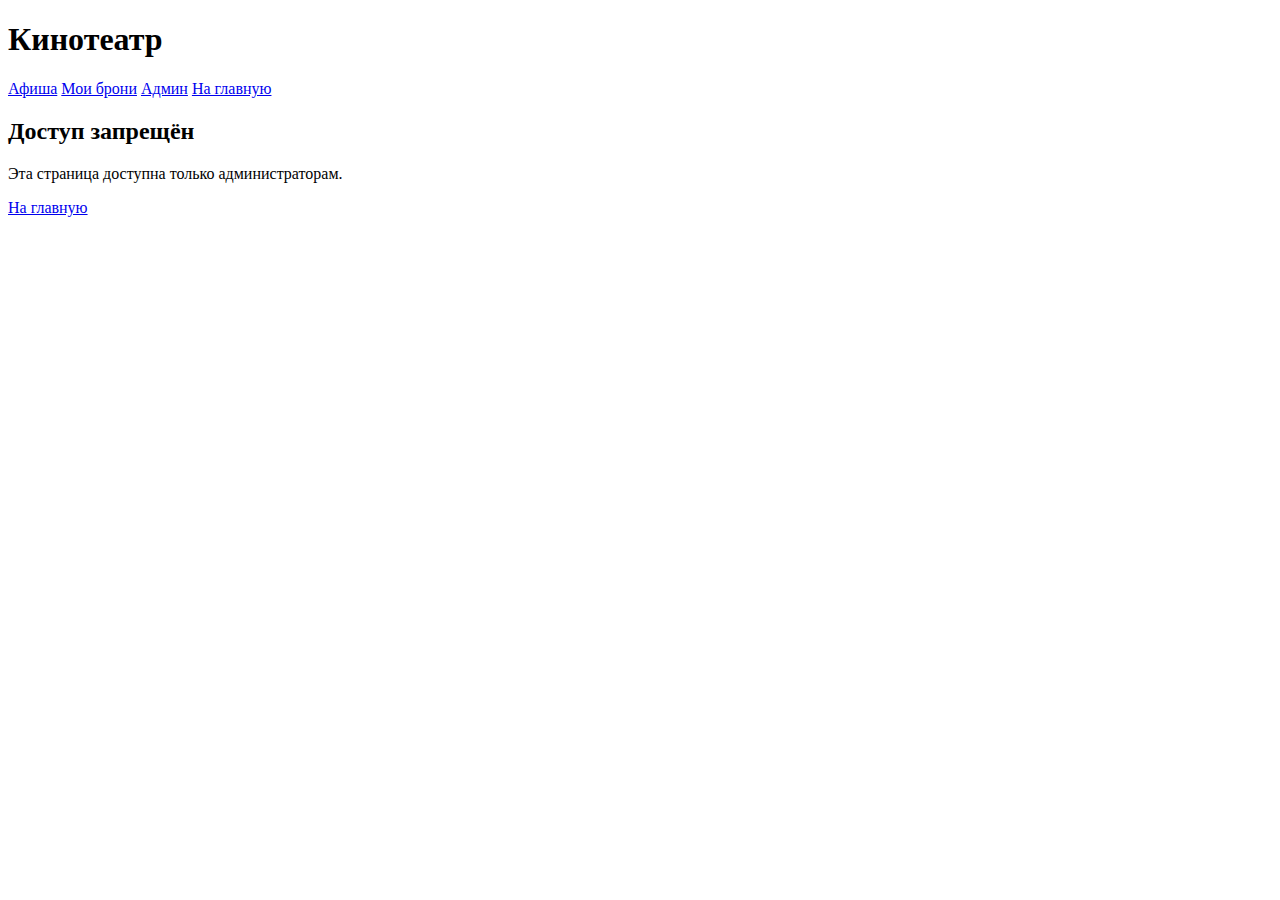
<file: admin.html>
<!DOCTYPE html>
<html lang="ru">
<head>
  <meta charset="UTF-8">
  <meta name="viewport" content="width=device-width, initial-scale=1">
  <title>Админ-панель — Кинотеатр</title>
  <link rel="stylesheet" href="static/css/auth-modal.css">
</head>
<body>
  <header>
    <h1>Кинотеатр</h1>
    <nav>
      <a href="index.html">Афиша</a>
      <a href="bookings.html">Мои брони</a>
      <a href="admin.html">Админ</a>
      <span id="user-span"></span>
    </nav>
  </header>
  <main id="admin-main">
    <div id="admin-forbidden" style="display:none;">
      <h2>Доступ запрещён</h2>
      <p>Эта страница доступна только администраторам.</p>
      <a href="index.html">На главную</a>
    </div>
    <div id="admin-content" style="display:none;">
      <h2>Админ-панель</h2>
      <p id="admin-error" class="error-msg" style="display:none;"></p>

      <section>
        <h3>Залы</h3>
        <form id="form-hall">
          <input type="text" name="name" placeholder="Название зала" required />
          <input type="text" name="location" placeholder="Локация" required />
          <input type="number" name="total_rows" placeholder="Рядов" min="1" required />
          <input type="number" name="seats_per_row" placeholder="Мест в ряду" min="1" required />
          <button type="submit">Добавить зал</button>
        </form>
        <ul id="admin-halls"></ul>
      </section>

      <section>
        <h3>Фильмы</h3>
        <form id="form-movie">
          <input type="text" name="name" placeholder="Название" required />
          <input type="number" name="duration" placeholder="Длительность (мин)" min="1" required />
          <input type="text" name="description" placeholder="Описание" />
          <input type="text" name="poster_url" placeholder="URL постера" />
          <input type="number" name="rating" placeholder="Рейтинг" step="0.1" min="0" max="10" />
          <button type="submit">Добавить фильм</button>
        </form>
        <ul id="admin-movies"></ul>
      </section>

      <section>
        <h3>Сеансы</h3>
        <form id="form-session">
          <input type="text" name="movie_id" placeholder="ID фильма" required />
          <input type="text" name="hall_id" placeholder="ID зала" required />
          <input type="datetime-local" name="start_time" required />
          <input type="number" name="price" placeholder="Цена" min="0" step="0.01" required />
          <button type="submit">Добавить сеанс</button>
        </form>
        <ul id="admin-sessions"></ul>
      </section>

      <section>
        <h3>Все бронирования</h3>
        <ul id="admin-bookings"></ul>
      </section>
    </div>
  </main>
  <script src="static/js/auth.js"></script>
  <script>
(function () {
  var API_BASE = window.API_BASE || '/api';
  var ADMIN_BASE = API_BASE + '/admin';

  function authHeaders() {
    return auth.getAuthHeaders();
  }

  function showError(msg) {
    var el = document.getElementById('admin-error');
    el.textContent = msg || '';
    el.style.display = msg ? 'block' : 'none';
  }

  function updateNav() {
    var span = document.getElementById('user-span');
    if (!span) return;
    if (auth.isLoggedIn()) {
      var u = auth.getUser();
      span.innerHTML = 'Привет, ' + (u.first_name || u.email) + ' | <button type="button" id="logout-btn">Выйти</button>';
      document.getElementById('logout-btn').onclick = function () { auth.logout(); location.href = 'index.html'; };
    } else {
      span.innerHTML = '<a href="index.html">На главную</a>';
    }
  }

  function loadHalls() {
    fetch(ADMIN_BASE + '/halls', { headers: authHeaders() })
      .then(function (r) { return r.json(); })
      .then(function (data) {
        var ul = document.getElementById('admin-halls');
        ul.innerHTML = '';
        (Array.isArray(data) ? data : []).forEach(function (h) {
          var li = document.createElement('li');
          li.innerHTML = (h.name || '') + ' — ' + (h.location || '') + ' (рядов: ' + (h.total_rows || 0) + ', мест в ряду: ' + (h.seats_per_row || 0) + ') <button type="button" class="del-hall" data-id="' + (h.id || '') + '">Удалить</button>';
          ul.appendChild(li);
        });
        ul.querySelectorAll('.del-hall').forEach(function (btn) {
          btn.onclick = function () {
            var id = btn.getAttribute('data-id');
            if (!id || !confirm('Удалить зал?')) return;
            fetch(ADMIN_BASE + '/halls/' + id, { method: 'DELETE', headers: authHeaders() })
              .then(function (r) { return r.json(); })
              .then(function () { loadHalls(); })
              .catch(function () { showError('Ошибка удаления'); });
          };
        });
      })
      .catch(function () { showError('Ошибка загрузки залов'); });
  }

  function loadMovies() {
    fetch(API_BASE + '/movies')
      .then(function (r) { return r.json(); })
      .then(function (data) {
        var ul = document.getElementById('admin-movies');
        ul.innerHTML = '';
        (Array.isArray(data) ? data : []).forEach(function (m) {
          var li = document.createElement('li');
          li.innerHTML = (m.name || '') + ' (' + (m.duration || 0) + ' мин) — ID: ' + (m.id || '') + ' <button type="button" class="del-movie" data-id="' + (m.id || '') + '">Удалить</button>';
          ul.appendChild(li);
        });
        ul.querySelectorAll('.del-movie').forEach(function (btn) {
          btn.onclick = function () {
            var id = btn.getAttribute('data-id');
            if (!id || !confirm('Удалить фильм?')) return;
            fetch(ADMIN_BASE + '/movies/' + id, { method: 'DELETE', headers: authHeaders() })
              .then(function (r) { return r.json(); })
              .then(function () { loadMovies(); })
              .catch(function () { showError('Ошибка удаления'); });
          };
        });
      })
      .catch(function () { showError('Ошибка загрузки фильмов'); });
  }

  function loadSessions() {
    fetch(API_BASE + '/sessions/upcoming')
      .then(function (r) { return r.json(); })
      .then(function (data) {
        var ul = document.getElementById('admin-sessions');
        ul.innerHTML = '';
        (Array.isArray(data) ? data : []).forEach(function (s) {
          var start = s.start_time ? new Date(s.start_time).toLocaleString('ru-RU') : '';
          var li = document.createElement('li');
          li.innerHTML = 'ID: ' + (s.id || '') + ' — фильм: ' + (s.movie_id || '') + ', зал: ' + (s.hall_id || '') + ' — ' + start + ' <button type="button" class="del-session" data-id="' + (s.id || '') + '">Удалить</button>';
          ul.appendChild(li);
        });
        ul.querySelectorAll('.del-session').forEach(function (btn) {
          btn.onclick = function () {
            var id = btn.getAttribute('data-id');
            if (!id || !confirm('Удалить сеанс?')) return;
            fetch(ADMIN_BASE + '/sessions/' + id, { method: 'DELETE', headers: authHeaders() })
              .then(function (r) { return r.json(); })
              .then(function () { loadSessions(); })
              .catch(function () { showError('Ошибка удаления'); });
          };
        });
      })
      .catch(function () { showError('Ошибка загрузки сеансов'); });
  }

  function loadBookings() {
    fetch(ADMIN_BASE + '/bookings', { headers: authHeaders() })
      .then(function (r) { return r.json(); })
      .then(function (data) {
        var ul = document.getElementById('admin-bookings');
        ul.innerHTML = '';
        (Array.isArray(data) ? data : []).forEach(function (b) {
          var li = document.createElement('li');
          li.textContent = 'Сеанс: ' + (b.session_id || '') + ' — ряд ' + (b.row_number || '') + ', место ' + (b.seat_number || '') + ' — ' + (b.status || '');
          ul.appendChild(li);
        });
      })
      .catch(function () { showError('Ошибка загрузки бронирований'); });
  }

  function init() {
    updateNav();
    if (!auth.isLoggedIn() || !auth.isAdmin()) {
      document.getElementById('admin-forbidden').style.display = 'block';
      document.getElementById('admin-content').style.display = 'none';
      return;
    }
    document.getElementById('admin-forbidden').style.display = 'none';
    document.getElementById('admin-content').style.display = 'block';

    loadHalls();
    loadMovies();
    loadSessions();
    loadBookings();

    document.getElementById('form-hall').onsubmit = function (e) {
      e.preventDefault();
      var f = this;
      var payload = {
        name: f.name.value.trim(),
        location: f.location.value.trim(),
        total_rows: parseInt(f.total_rows.value, 10) || 0,
        seats_per_row: parseInt(f.seats_per_row.value, 10) || 0
      };
      fetch(ADMIN_BASE + '/halls', {
        method: 'POST',
        headers: authHeaders(),
        body: JSON.stringify(payload)
      })
        .then(function (r) { return r.json().then(function (d) { return { ok: r.ok, data: d }; }); })
        .then(function (res) {
          if (res.ok) { f.reset(); loadHalls(); showError(''); } else showError(res.data.error || 'Ошибка');
        })
        .catch(function () { showError('Ошибка сети'); });
    };

    document.getElementById('form-movie').onsubmit = function (e) {
      e.preventDefault();
      var f = this;
      var payload = {
        name: f.name.value.trim(),
        duration: parseInt(f.duration.value, 10) || 0,
        description: (f.description && f.description.value) ? f.description.value.trim() : '',
        poster_url: (f.poster_url && f.poster_url.value) ? f.poster_url.value.trim() : '',
        rating: parseFloat(f.rating.value) || 0
      };
      fetch(ADMIN_BASE + '/movies', {
        method: 'POST',
        headers: authHeaders(),
        body: JSON.stringify(payload)
      })
        .then(function (r) { return r.json().then(function (d) { return { ok: r.ok, data: d }; }); })
        .then(function (res) {
          if (res.ok) { f.reset(); loadMovies(); showError(''); } else showError(res.data.error || 'Ошибка');
        })
        .catch(function () { showError('Ошибка сети'); });
    };

    document.getElementById('form-session').onsubmit = function (e) {
      e.preventDefault();
      var f = this;
      var startStr = f.start_time.value;
      if (!startStr) { showError('Укажите время'); return; }
      var start = new Date(startStr);
      var payload = {
        movie_id: f.movie_id.value.trim(),
        hall_id: f.hall_id.value.trim(),
        start_time: start.toISOString(),
        price: parseFloat(f.price.value) || 0
      };
      fetch(ADMIN_BASE + '/sessions', {
        method: 'POST',
        headers: authHeaders(),
        body: JSON.stringify(payload)
      })
        .then(function (r) { return r.json().then(function (d) { return { ok: r.ok, data: d }; }); })
        .then(function (res) {
          if (res.ok) { f.reset(); loadSessions(); showError(''); } else showError(res.data.error || 'Ошибка');
        })
        .catch(function () { showError('Ошибка сети'); });
    };
  }

  if (document.readyState === 'loading') {
    document.addEventListener('DOMContentLoaded', init);
  } else {
    init();
  }
})();
  </script>
</body>
</html>
</file>
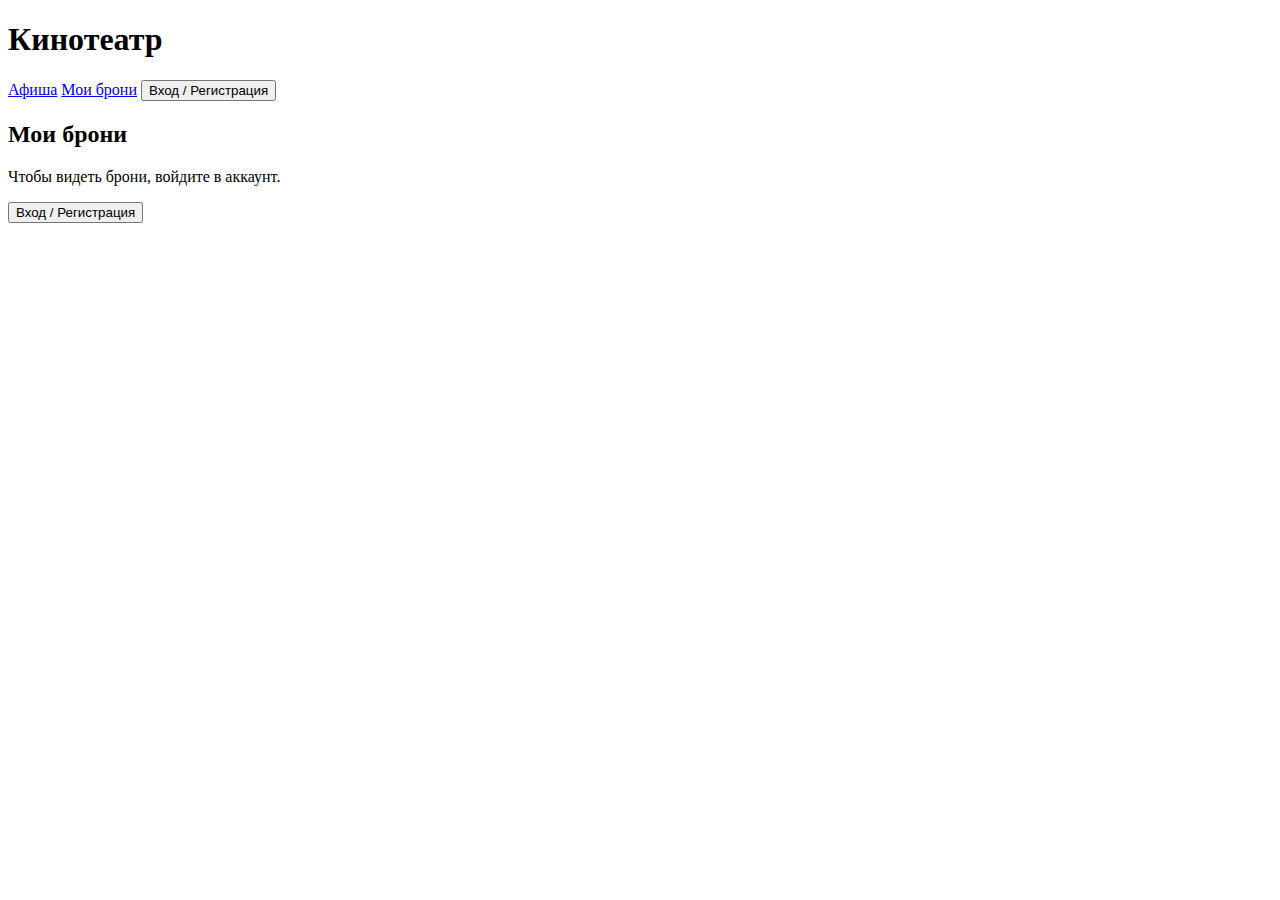
<file: bookings.html>
<!DOCTYPE html>
<html lang="ru">
<head>
  <meta charset="UTF-8">
  <meta name="viewport" content="width=device-width, initial-scale=1">
  <title>Мои брони — Кинотеатр</title>
  <link rel="stylesheet" href="static/css/auth-modal.css">
</head>
<body>
  <header>
    <h1>Кинотеатр</h1>
    <nav>
      <a href="index.html">Афиша</a>
      <a href="bookings.html">Мои брони</a>
      <a href="admin.html" id="nav-admin" style="display:none;">Админ</a>
      <span id="user-span"></span>
    </nav>
  </header>
  <main id="bookings-main">
    <h2>Мои брони</h2>
    <div id="bookings-guest" style="display:none;">
      <p>Чтобы видеть брони, войдите в аккаунт.</p>
      <button type="button" id="bookings-login-btn">Вход / Регистрация</button>
    </div>
    <div id="bookings-list-wrap" style="display:none;">
      <p id="bookings-empty" style="display:none;">У вас пока нет бронирований.</p>
      <ul id="bookings-list"></ul>
    </div>
    <p id="bookings-error" class="error-msg" style="display:none;"></p>
  </main>
  <script src="static/js/auth.js"></script>
  <script>
(function () {
  var API_BASE = window.API_BASE || '/api';

  function authHeaders() {
    return window.auth && window.auth.getAuthHeaders ? window.auth.getAuthHeaders() : {};
  }

  function updateNav() {
    var span = document.getElementById('user-span');
    var navAdmin = document.getElementById('nav-admin');
    if (navAdmin) navAdmin.style.display = auth.isAdmin() ? '' : 'none';
    if (!span) return;
    if (auth.isLoggedIn()) {
      var u = auth.getUser();
      span.innerHTML = 'Привет, ' + (u.first_name || u.email) + ' | <a href="index.html">На главную</a> | <button type="button" id="logout-btn">Выйти</button>';
      var btn = document.getElementById('logout-btn');
      if (btn) btn.onclick = function () { auth.logout(); location.href = 'index.html'; };
    } else {
      span.innerHTML = '<button type="button" id="login-btn">Вход / Регистрация</button>';
      var loginBtn = document.getElementById('login-btn');
      if (loginBtn) loginBtn.onclick = function () { openAuthModal({ onSuccess: load }); };
    }
  }

  function showGuest() {
    document.getElementById('bookings-guest').style.display = 'block';
    document.getElementById('bookings-list-wrap').style.display = 'none';
    document.getElementById('bookings-login-btn').onclick = function () {
      openAuthModal({ onSuccess: function () { load(); updateNav(); } });
    };
  }

  function showError(msg) {
    var el = document.getElementById('bookings-error');
    el.textContent = msg || '';
    el.style.display = msg ? 'block' : 'none';
  }

  function load() {
    if (!auth.isLoggedIn()) {
      showGuest();
      updateNav();
      return;
    }
    document.getElementById('bookings-guest').style.display = 'none';
    document.getElementById('bookings-list-wrap').style.display = 'block';
    showError('');

    fetch(API_BASE + '/bookings/my', { headers: authHeaders() })
      .then(function (r) { return r.json(); })
      .then(function (data) {
        var list = document.getElementById('bookings-list');
        var empty = document.getElementById('bookings-empty');
        list.innerHTML = '';
        if (!Array.isArray(data) || data.length === 0) {
          empty.style.display = 'block';
          return;
        }
        empty.style.display = 'none';
        data.forEach(function (ticket) {
          var li = document.createElement('li');
          li.dataset.id = ticket.id;
          li.innerHTML =
            'Сеанс: ' + (ticket.session_id || '') + ' — ряд ' + (ticket.row_number || '') + ', место ' + (ticket.seat_number || '') +
            ' — статус: ' + (ticket.status || '') +
            ' <button type="button" class="cancel-ticket-btn" data-id="' + (ticket.id || '') + '">Отменить</button>';
          list.appendChild(li);
        });
        list.querySelectorAll('.cancel-ticket-btn').forEach(function (btn) {
          btn.onclick = function () {
            var id = btn.getAttribute('data-id');
            if (!id) return;
            if (!confirm('Отменить бронирование?')) return;
            fetch(API_BASE + '/bookings/' + id, {
              method: 'DELETE',
              headers: authHeaders()
            })
              .then(function (r) { return r.json().then(function (d) { return { ok: r.ok, data: d }; }); })
              .then(function (res) {
                if (res.ok) load();
                else showError(res.data.error || 'Ошибка отмены');
              })
              .catch(function () { showError('Ошибка сети'); });
          };
        });
      })
      .catch(function () {
        showError('Не удалось загрузить брони.');
      });
  }

  if (document.readyState === 'loading') {
    document.addEventListener('DOMContentLoaded', function () {
      updateNav();
      load();
    });
  } else {
    updateNav();
    load();
  }
})();
  </script>
</body>
</html>
</file>
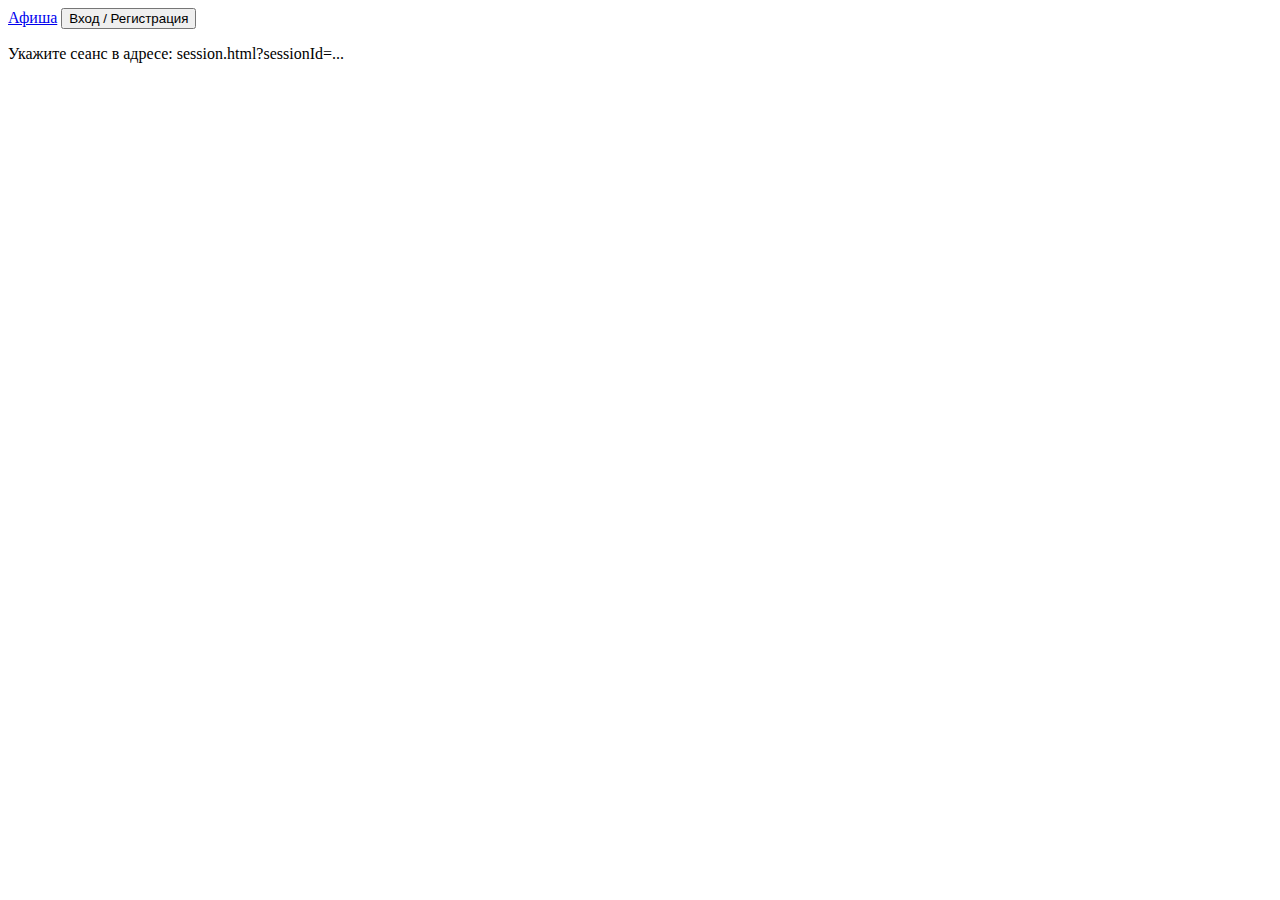
<file: session.html>
<!DOCTYPE html>
<html lang="ru">
<head>
  <meta charset="UTF-8">
  <meta name="viewport" content="width=device-width, initial-scale=1">
  <title>Сеанс — Кино</title>
  <link rel="stylesheet" href="static/css/auth-modal.css">
  <style>
    #session-header { display: flex; gap: 1rem; align-items: flex-start; margin-bottom: 1rem; }
    #session-poster { width: 120px; height: auto; object-fit: cover; }
    #screen-label { text-align: center; margin: 1rem 0 0.5rem; font-weight: bold; }
    #seat-map-wrap { margin: 1rem 0; }
    #seat-map { max-width: 600px; margin: 0 auto; }
    .seat-row { display: flex; align-items: center; justify-content: center; gap: 4px; margin-bottom: 2px; }
    .seat-row .row-num { min-width: 20px; text-align: center; font-size: 0.85rem; }
    .seat-row-cells { display: flex; gap: 2px; }
    .seat { width: 24px; height: 24px; padding: 0; border: none; border-radius: 2px; cursor: pointer; }
    .seat.free { background: #d0d0d0; }
    .seat.free:hover { background: #b0b0b0; }
    .seat.occupied { background: #555; cursor: not-allowed; }
    .seat.selected { background: #F64C72; }
    .seat-demo { display: inline-block; width: 14px; height: 14px; border-radius: 2px; vertical-align: middle; margin-right: 4px; }
    .seat-demo.free { background: #d0d0d0; }
    .seat-demo.occupied { background: #555; }
    .seat-demo.selected { background: #F64C72; }
    #seat-legend { text-align: center; margin-top: 1rem; }
    .legend-item { margin: 0 0.75rem; }
    #confirm-wrap { margin-top: 1.5rem; }
    #confirm-booking-btn:disabled { opacity: 0.6; cursor: not-allowed; }
    .error-msg { color: #c00; }
    #success-message { color: #2a2; margin-top: 1rem; }
  </style>
</head>
<body>
  <nav id="session-nav" style="margin-bottom:1rem;">
    <a href="index.html">Афиша</a>
    <a href="bookings.html" id="session-nav-bookings" style="display:none;">Мои брони</a>
    <a href="admin.html" id="session-nav-admin" style="display:none;">Админ</a>
    <span id="session-user-span"></span>
  </nav>
  <div id="session-page">
    <!-- Шапка: афиша, название, длительность, кинотеатр/зал -->
    <header id="session-header">
      <img id="session-poster" src="" alt="Постер" />
      <div id="session-info">
        <h1 id="session-movie-title"></h1>
        <p id="session-duration"></p>
        <p id="session-hall"></p>
        <p id="session-time"></p>
        <p id="session-price"></p>
      </div>
    </header>

    <!-- Экран -->
    <div id="screen-label">Экран</div>

    <!-- Сетка мест -->
    <div id="seat-map-wrap">
      <div id="seat-map"></div>
      <div id="seat-legend">
        <span class="legend-item"><span class="seat-demo free"></span> Свободное место</span>
        <span class="legend-item"><span class="seat-demo occupied"></span> Занятое место</span>
        <span class="legend-item"><span class="seat-demo selected"></span> Ваш выбор</span>
      </div>
    </div>

    <!-- Кнопка подтверждения -->
    <div id="confirm-wrap">
      <button type="button" id="confirm-booking-btn" disabled>Подтвердить бронирование</button>
      <p id="confirm-error" class="error-msg" style="display:none;"></p>
    </div>

    <!-- Сообщение об успехе -->
    <div id="success-message" style="display:none;">
      <p>Бронирование успешно оформлено. Билет можно посмотреть в разделе «Мои брони».</p>
    </div>
  </div>

  <script src="static/js/auth.js"></script>
  <script>
(function () {
  var API_BASE = window.API_BASE || '/api';
  var sessionId = null;
  var session = null;
  var movie = null;
  var hall = null;
  var bookedSeats = [];
  var selectedSeat = null; // { row: number, seat: number }
  var seatMapEl = null;
  var confirmBtn = null;
  var successEl = null;
  var confirmErrorEl = null;

  function getParam(name) {
    var m = new RegExp('([?&])' + name + '=([^&]*)').exec(location.search);
    return m ? decodeURIComponent(m[2]) : null;
  }

  function authHeaders() {
    return window.auth && window.auth.getAuthHeaders ? window.auth.getAuthHeaders() : {};
  }

  function ensureLoggedIn(cb) {
    if (window.auth && window.auth.isLoggedIn && window.auth.isLoggedIn()) {
      if (cb) cb();
      return;
    }
    window.openAuthModal({ onSuccess: function () { updateSessionNav(); if (cb) cb(); } });
  }

  function updateSessionNav() {
    var navBookings = document.getElementById('session-nav-bookings');
    var navAdmin = document.getElementById('session-nav-admin');
    var span = document.getElementById('session-user-span');
    if (navBookings) navBookings.style.display = (window.auth && auth.isCustomer && auth.isCustomer()) ? '' : 'none';
    if (navAdmin) navAdmin.style.display = (window.auth && auth.isAdmin && auth.isAdmin()) ? '' : 'none';
    if (!span) return;
    if (window.auth && auth.isLoggedIn && auth.isLoggedIn()) {
      var u = auth.getUser();
      span.innerHTML = (u.first_name || u.email) + ' | <a href="index.html">На главную</a> | <a href="bookings.html">Мои брони</a> | <button type="button" id="session-logout-btn">Выйти</button>';
      var btn = document.getElementById('session-logout-btn');
      if (btn) btn.onclick = function () { auth.logout(); updateSessionNav(); };
    } else {
      span.innerHTML = '<button type="button" id="session-login-btn">Вход / Регистрация</button>';
      var loginBtn = document.getElementById('session-login-btn');
      if (loginBtn) loginBtn.onclick = function () { openAuthModal({ onSuccess: updateSessionNav }); };
    }
  }

  function setLoading(loading) {
    if (confirmBtn) confirmBtn.disabled = loading;
  }

  function showSuccess() {
    if (successEl) successEl.style.display = 'block';
    if (confirmBtn) confirmBtn.style.display = 'none';
    if (seatMapEl) seatMapEl.style.pointerEvents = 'none';
  }

  function showConfirmError(msg) {
    if (!confirmErrorEl) return;
    confirmErrorEl.textContent = msg || '';
    confirmErrorEl.style.display = msg ? 'block' : 'none';
  }

  function fetchSession() {
    if (!sessionId) return Promise.reject(new Error('Нет sessionId'));
    return fetch(API_BASE + '/sessions/' + sessionId).then(function (r) { return r.json(); });
  }

  function fetchMovie(id) {
    return fetch(API_BASE + '/movies/' + id).then(function (r) { return r.json(); });
  }

  function fetchHall(id) {
    return fetch(API_BASE + '/halls/' + id).then(function (r) { return r.json(); });
  }

  function fetchBookedSeats() {
    return fetch(API_BASE + '/sessions/' + sessionId + '/booked-seats').then(function (r) { return r.json(); });
  }

  function isBooked(row, seat) {
    return bookedSeats.some(function (s) { return s.row_number === row && s.seat_number === seat; });
  }

  function renderSeatMap() {
    if (!hall || !seatMapEl) return;
    var rows = hall.total_rows;
    var seatsPerRow = hall.seats_per_row;
    seatMapEl.innerHTML = '';

    for (var r = 1; r <= rows; r++) {
      var rowDiv = document.createElement('div');
      rowDiv.className = 'seat-row';

      var leftNum = document.createElement('span');
      leftNum.className = 'row-num';
      leftNum.textContent = r;
      rowDiv.appendChild(leftNum);

      var cells = document.createElement('div');
      cells.className = 'seat-row-cells';
      for (var s = 1; s <= seatsPerRow; s++) {
        var cell = document.createElement('button');
        cell.type = 'button';
        cell.className = 'seat';
        cell.dataset.row = r;
        cell.dataset.seat = s;
        cell.setAttribute('aria-label', 'Ряд ' + r + ', место ' + s);
        var occupied = isBooked(r, s);
        if (occupied) {
          cell.classList.add('occupied');
          cell.disabled = true;
        } else {
          cell.classList.add('free');
          cell.addEventListener('click', function (ev) {
            var row = parseInt(ev.currentTarget.dataset.row, 10);
            var seat = parseInt(ev.currentTarget.dataset.seat, 10);
            selectSeat(row, seat);
          });
        }
        cells.appendChild(cell);
      }
      rowDiv.appendChild(cells);

      var rightNum = document.createElement('span');
      rightNum.className = 'row-num';
      rightNum.textContent = r;
      rowDiv.appendChild(rightNum);

      seatMapEl.appendChild(rowDiv);
    }
    updateSeatSelection();
  }

  function selectSeat(row, seat) {
    if (isBooked(row, seat)) return;
    selectedSeat = { row: row, seat: seat };
    updateSeatSelection();
    confirmBtn.disabled = false;
  }

  function updateSeatSelection() {
    var seats = seatMapEl ? seatMapEl.querySelectorAll('.seat:not(.occupied)') : [];
    for (var i = 0; i < seats.length; i++) {
      var el = seats[i];
      var r = parseInt(el.dataset.row, 10);
      var s = parseInt(el.dataset.seat, 10);
      if (selectedSeat && selectedSeat.row === r && selectedSeat.seat === s) {
        el.classList.add('selected');
        el.classList.remove('free');
      } else {
        el.classList.remove('selected');
        el.classList.add('free');
      }
    }
  }

  function fillHeader() {
    var poster = document.getElementById('session-poster');
    var title = document.getElementById('session-movie-title');
    var duration = document.getElementById('session-duration');
    var hallEl = document.getElementById('session-hall');
    var timeEl = document.getElementById('session-time');
    var priceEl = document.getElementById('session-price');
    if (poster && movie) poster.src = movie.poster_url || '';
    if (poster && !movie.poster_url) poster.alt = movie.name || '';
    if (title && movie) title.textContent = movie.name || '';
    if (duration && movie) duration.textContent = 'Длительность: ' + (movie.duration || 0) + ' мин';
    if (hallEl && hall) hallEl.textContent = 'Зал: ' + (hall.name || '') + (hall.location ? ' — ' + hall.location : '');
    if (timeEl && session && session.start_time) {
      var start = new Date(session.start_time);
      timeEl.textContent = 'Время: ' + start.toLocaleString('ru-RU');
    }
    if (priceEl && session) priceEl.textContent = 'Цена: ' + (session.price != null ? session.price : 0) + ' ₽';
  }

  function doBooking() {
    if (!selectedSeat || !sessionId) return;
    ensureLoggedIn(function () {
      setLoading(true);
      showConfirmError('');
      fetch(API_BASE + '/bookings', {
        method: 'POST',
        headers: authHeaders(),
        body: JSON.stringify({
          session_id: sessionId,
          row_number: selectedSeat.row,
          seat_number: selectedSeat.seat
        })
      })
        .then(function (res) { return res.json().then(function (data) { return { ok: res.ok, data: data }; }); })
        .then(function (result) {
          setLoading(false);
          if (result.ok) {
            showSuccess();
            bookedSeats.push({ row_number: selectedSeat.row, seat_number: selectedSeat.seat });
            selectedSeat = null;
          } else {
            showConfirmError(result.data.error || 'Ошибка бронирования');
          }
        })
        .catch(function () {
          setLoading(false);
          showConfirmError('Ошибка сети');
        });
    });
  }

  function init() {
    updateSessionNav();
    sessionId = getParam('sessionId') || getParam('session_id');
    seatMapEl = document.getElementById('seat-map');
    confirmBtn = document.getElementById('confirm-booking-btn');
    successEl = document.getElementById('success-message');
    confirmErrorEl = document.getElementById('confirm-error');

    if (!sessionId) {
      document.getElementById('session-page').innerHTML = '<p>Укажите сеанс в адресе: session.html?sessionId=...</p>';
      return;
    }

    Promise.all([fetchSession(), fetchBookedSeats()])
      .then(function (arr) {
        session = arr[0];
        if (session.error) throw new Error(session.error || 'Сеанс не найден');
        bookedSeats = Array.isArray(arr[1]) ? arr[1] : [];
        return fetchMovie(session.movie_id).then(function (m) {
          movie = m;
          return fetchHall(session.hall_id);
        });
      })
      .then(function (h) {
        hall = h;
        if (!hall || !hall.total_rows) throw new Error('Зал не найден');
        fillHeader();
        renderSeatMap();
      })
      .catch(function (err) {
        document.getElementById('session-page').innerHTML = '<p>Ошибка: ' + (err.message || 'загрузка данных') + '</p>';
      });

    if (confirmBtn) {
      confirmBtn.addEventListener('click', function () {
        if (!selectedSeat) return;
        doBooking();
      });
    }
  }

  if (document.readyState === 'loading') {
    document.addEventListener('DOMContentLoaded', init);
  } else {
    init();
  }
})();
  </script>
</body>
</html>
</file>
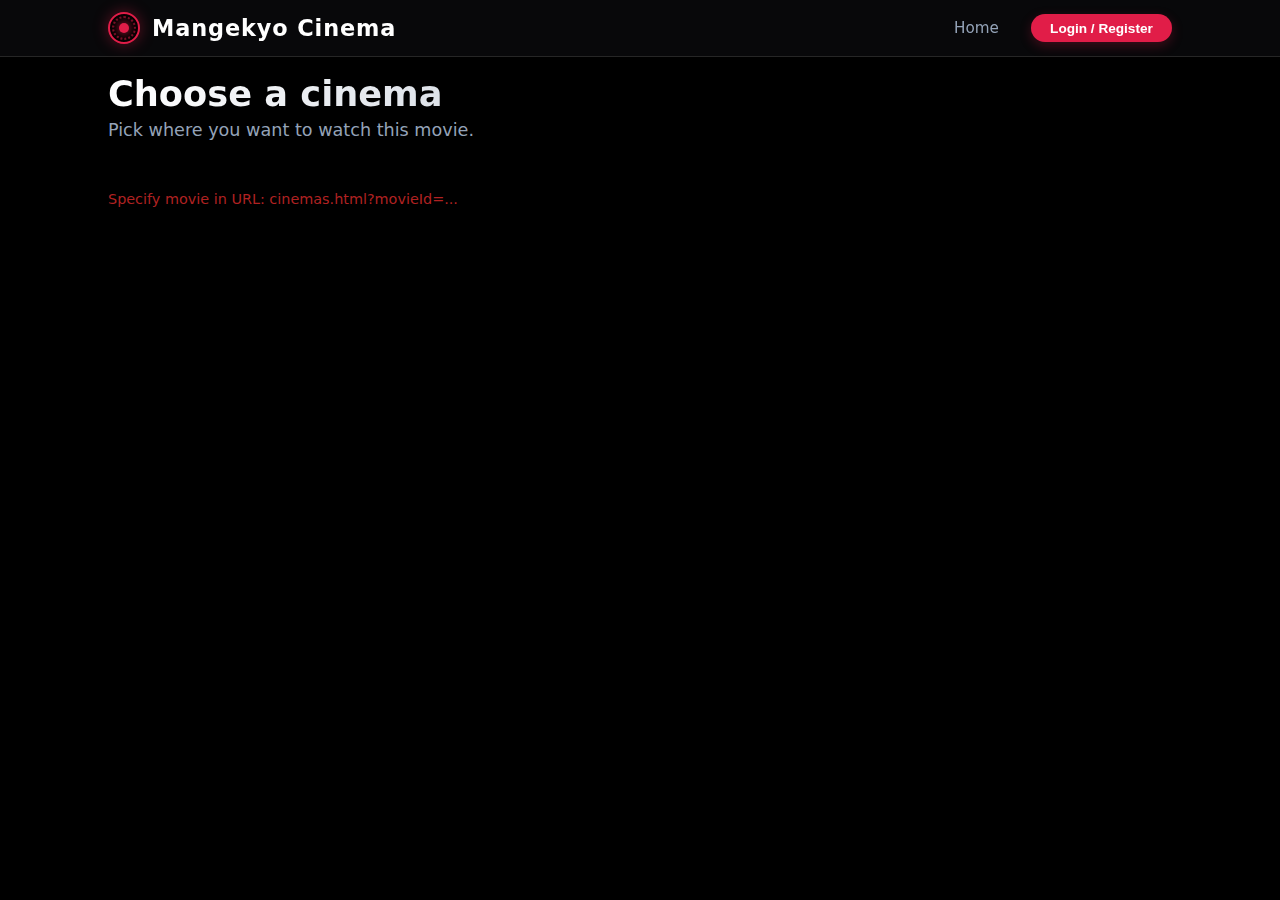
<file: frontend/cinemas.html>
<!DOCTYPE html>
<html lang="en">

<head>
  <meta charset="UTF-8">
  <meta name="viewport" content="width=device-width, initial-scale=1">
  <title>Cinemas — Mangekyo Cinema</title>
  <link rel="stylesheet" href="static/css/main.css">
  <link rel="stylesheet" href="static/css/auth-modal.css">
</head>

<body>
  <header class="site-header">
    <div class="site-header-inner">
      <div class="site-header-title">
        <div class="mangekyo-logo">
          <div class="iris-ring"></div>
        </div>
        <span>Mangekyo Cinema</span>
      </div>
      <nav class="site-nav">
        <div class="site-nav-primary">
          <a href="index.html">Home</a>
          <a href="profile.html" id="nav-profile" style="display:none;">Profile</a>
          <a href="admin.html" id="nav-admin" style="display:none;">Admin</a>
        </div>
        <span id="user-span" class="site-nav-user"></span>
      </nav>
    </div>
  </header>
  <main>
    <div class="page-shell">
      <section class="page-heading">
        <h1 id="cinema-page-title">Choose a cinema</h1>
        <p id="cinema-page-subtitle">Pick where you want to watch this movie.</p>
      </section>
      <section id="cinema-movie-summary" style="display:flex;gap:1rem;align-items:center;margin-bottom:1rem;"></section>
      <section id="cinema-list" class="card-grid" aria-live="polite"></section>
      <p id="cinema-error" class="error-msg" style="display:none;"></p>
    </div>
  </main>
  <div id="toast-container" class="toast-container"></div>
  <script src="static/js/auth.js"></script>
  <script src="static/js/api.js"></script>
  <script src="static/js/cinemas.js"></script>
</body>

</html>
</file>
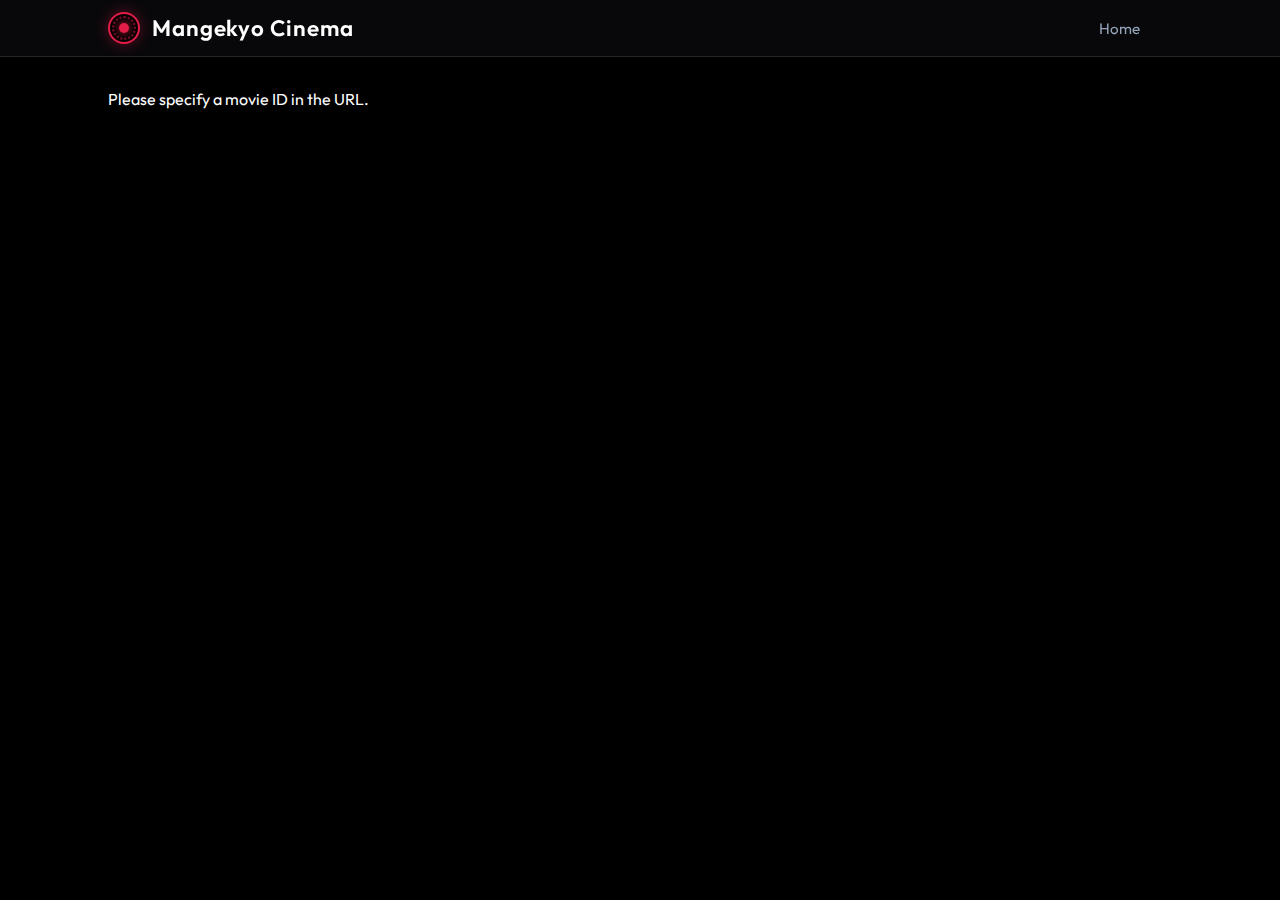
<file: frontend/movie.html>
<!DOCTYPE html>
<html lang="en">

<head>
  <meta charset="UTF-8">
  <meta name="viewport" content="width=device-width, initial-scale=1">
  <title>Movie — Cinema</title>
  <link rel="stylesheet" href="static/css/main.css">
  <link rel="stylesheet" href="static/css/auth-modal.css">
  <link href="https://fonts.googleapis.com/css2?family=Outfit:wght@300;400;600&display=swap" rel="stylesheet">
</head>

<body>
  <header class="site-header">
    <div class="site-header-inner">
      <div class="site-header-title">
        <div class="mangekyo-logo">
          <div class="iris-ring"></div>
        </div>
        <span>Mangekyo Cinema</span>
      </div>
      <nav class="site-nav">
        <div class="site-nav-primary">
          <a href="index.html">Home</a>
          <a href="profile.html" id="nav-profile" style="display:none;">Profile</a>
          <a href="admin.html" id="nav-admin" style="display:none;">Admin</a>
        </div>
        <span id="user-span" class="site-nav-user"></span>
      </nav>
    </div>
  </header>
  <main id="movie-main">
    <div class="page-shell">
      <section id="movie-header"
        style="display:flex;gap:2rem;align-items:flex-start;flex-wrap:wrap;margin-bottom:2rem;background:var(--panel-dark);padding:2rem;border-radius:24px;border:1px solid var(--border);">
        <div style="flex:0 0 240px;max-width:240px;">
          <img id="movie-poster" src="" alt="Poster"
            style="border-radius:16px;box-shadow:0 20px 40px rgba(0,0,0,0.4);width:100%;" />
        </div>
        <div id="movie-info" style="flex:1 1 300px;min-width:0;">
          <h1 id="movie-title"
            style="margin-top:0;margin-bottom:0.5rem;font-size:2.5rem;background:linear-gradient(to right,#fff,var(--text-dim));-webkit-background-clip:text;background-clip:text;-webkit-text-fill-color:transparent;">
          </h1>
          <div style="display:flex;gap:0.75rem;margin-bottom:1rem;flex-wrap:wrap;">
            <span id="movie-duration" class="badge"></span>
            <span id="movie-meta-genres" class="badge badge-genre"></span>
            <span id="movie-rating" class="badge badge-age"></span>
          </div>
          <p id="movie-description" style="line-height:1.6;color:var(--text-dim);font-size:1.05rem;"></p>
          <div id="movie-trailer-wrap" style="margin-top:1.5rem;">
            <p class="card-meta">Trailer</p>
            <iframe id="movie-trailer" width="100%" height="315" src="" title="Trailer" frameborder="0" allowfullscreen
              style="border-radius:12px;border:1px solid var(--border);"></iframe>
          </div>
          <div style="margin-top:1.5rem;">
            <button type="button" id="buy-tickets-btn" class="btn btn-primary"
              style="padding:1rem 2rem;font-size:1.1rem;">Buy tickets</button>
          </div>
        </div>
      </section>

      <section id="reviews-section" style="margin-top:2rem;">
        <h2>Reviews</h2>
        <div id="add-review-wrap" style="margin-bottom: 2rem; display: none;">
          <h3>Add a Review</h3>
          <form id="form-review" style="display: flex; flex-direction: column; gap: 0.75rem; max-width: 400px;">
            <div>
              <label for="review-rating">Rating (0-10)</label>
              <select id="review-rating" name="rating" required>
                <option value="10">10 - Masterpiece</option>
                <option value="9">9 - Amazing</option>
                <option value="8">8 - Great</option>
                <option value="7">7 - Good</option>
                <option value="6">6 - Okay</option>
                <option value="5">5 - Average</option>
                <option value="4">4 - Below Average</option>
                <option value="3">3 - Bad</option>
                <option value="2">2 - Terrible</option>
                <option value="1">1 - Appalling</option>
                <option value="0">0 - Unwatchable</option>
              </select>
            </div>
            <div>
              <label for="review-comment">Comment</label>
              <textarea id="review-comment" name="comment" rows="3" placeholder="Write your thoughts..." required
                style="width: 100%; border-radius: 8px; padding: 0.5rem;"></textarea>
            </div>
            <button type="submit" class="btn btn-primary" style="align-self: flex-start;">Submit Review</button>
          </form>
        </div>
        <ul id="reviews-list"></ul>
      </section>

      <p id="movie-error" class="error-msg" style="display:none;"></p>
    </div>
  </main>
  <script src="static/js/auth.js"></script>
  <script src="static/js/api.js"></script>
  <script src="static/js/movie.js"></script>
</body>

</html>
</file>
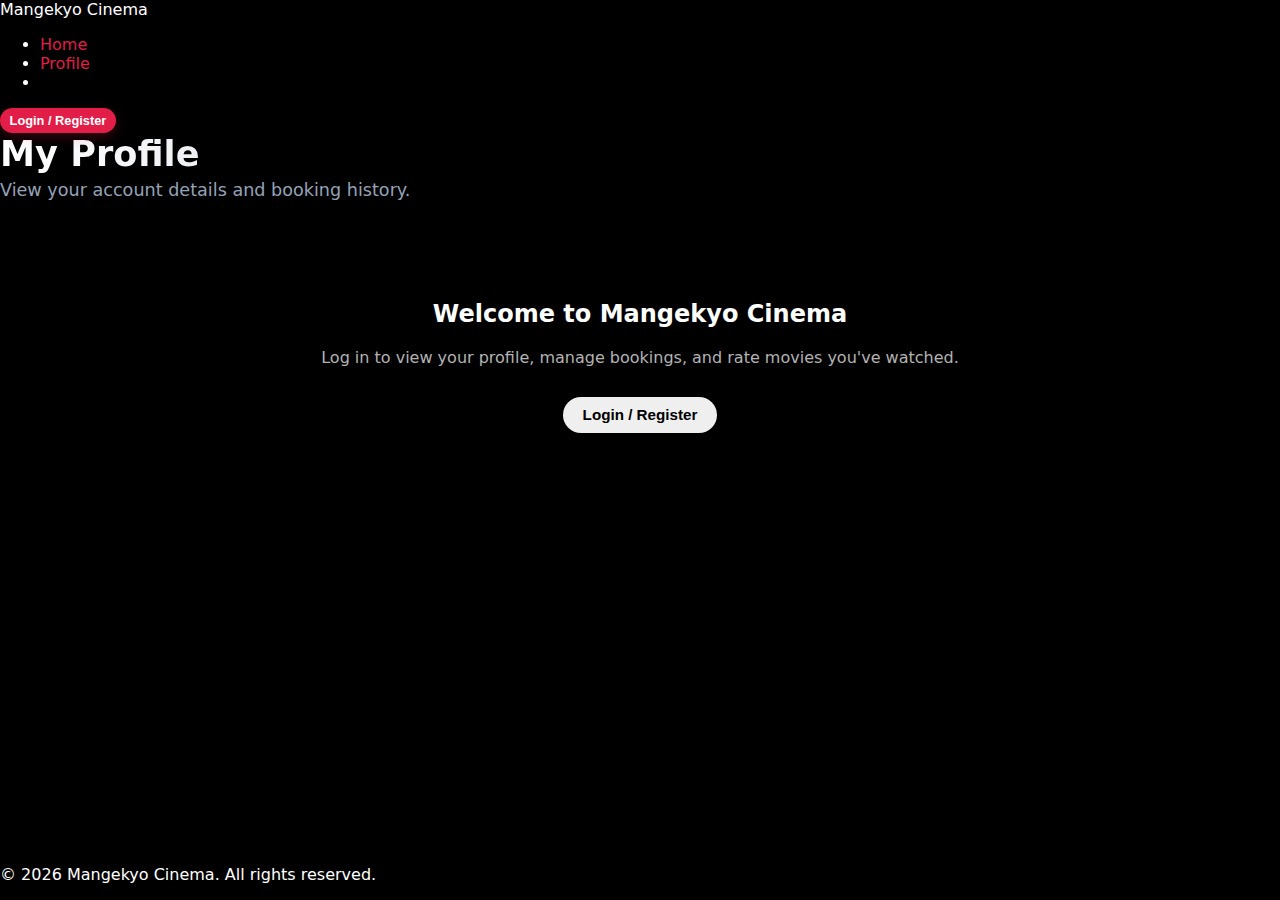
<file: frontend/profile.html>
<!DOCTYPE html>
<html lang="en">
<head>
    <meta charset="UTF-8">
    <meta name="viewport" content="width=device-width, initial-scale=1">
    <title>My Profile - Mangekyo Cinema</title>
    <link rel="stylesheet" href="static/css/main.css">
    <link rel="stylesheet" href="static/css/auth-modal.css">
</head>
<body>
    <nav class="navbar">
        <div class="container">
            <div class="logo">Mangekyo Cinema</div>
            <div class="nav-links">
                <ul>
                    <li><a href="index.html">Home</a></li>
                    <li><a href="profile.html">Profile</a></li>
                    <li><a href="admin.html" id="nav-admin" style="display:none;">Admin</a></li>
                </ul>
                <span id="user-span" class="nav-user"></span>
            </div>
        </div>
    </nav>

    <main id="profile-main">
        <div class="container">
            <section class="page-heading">
                <h1>My Profile</h1>
                <p>View your account details and booking history.</p>
            </section>

            <!-- Guest View -->
            <div id="profile-guest" style="display:none; text-align: center; padding: 60px 20px;">
                <h2 style="margin-bottom: 20px;">Welcome to Mangekyo Cinema</h2>
                <p style="margin-bottom: 30px; color: #b3b3b3;">
                    Log in to view your profile, manage bookings, and rate movies you've watched.
                </p>
                <button type="button" id="profile-login-btn" class="btn">
                    Login / Register
                </button>
            </div>

            <!-- Logged In View -->
            <div id="profile-content" style="display:none;">
                <!-- User Info -->
                <div id="profile-info"></div>

                <!-- Admin Link -->
                <p style="margin-top: 15px;">
                    <a href="admin.html" id="profile-admin-link" class="btn btn-ghost" style="display:none;">
                        Go to Admin Panel
                    </a>
                </p>

                <!-- Bookings Section -->
                <section style="margin-top: 40px;">
                    <h2 style="margin-bottom: 20px;">My Bookings</h2>
                    <p id="bookings-empty" style="display:none;">
                        You don't have any bookings yet. 
                        <a href="index.html" style="color: #d81f26; text-decoration: underline;">Browse movies</a> 
                        to book your first ticket!
                    </p>
                    <ul id="bookings-list"></ul>
                </section>
            </div>

            <p id="profile-error" class="text-error" style="display:none;"></p>
        </div>
    </main>

    <footer>
        <p>&copy; 2026 Mangekyo Cinema. All rights reserved.</p>
    </footer>

    <script src="static/js/auth.js"></script>
    <script src="static/js/api.js"></script>
    <script src="static/js/profile.js"></script>
</body>
</html>
</file>
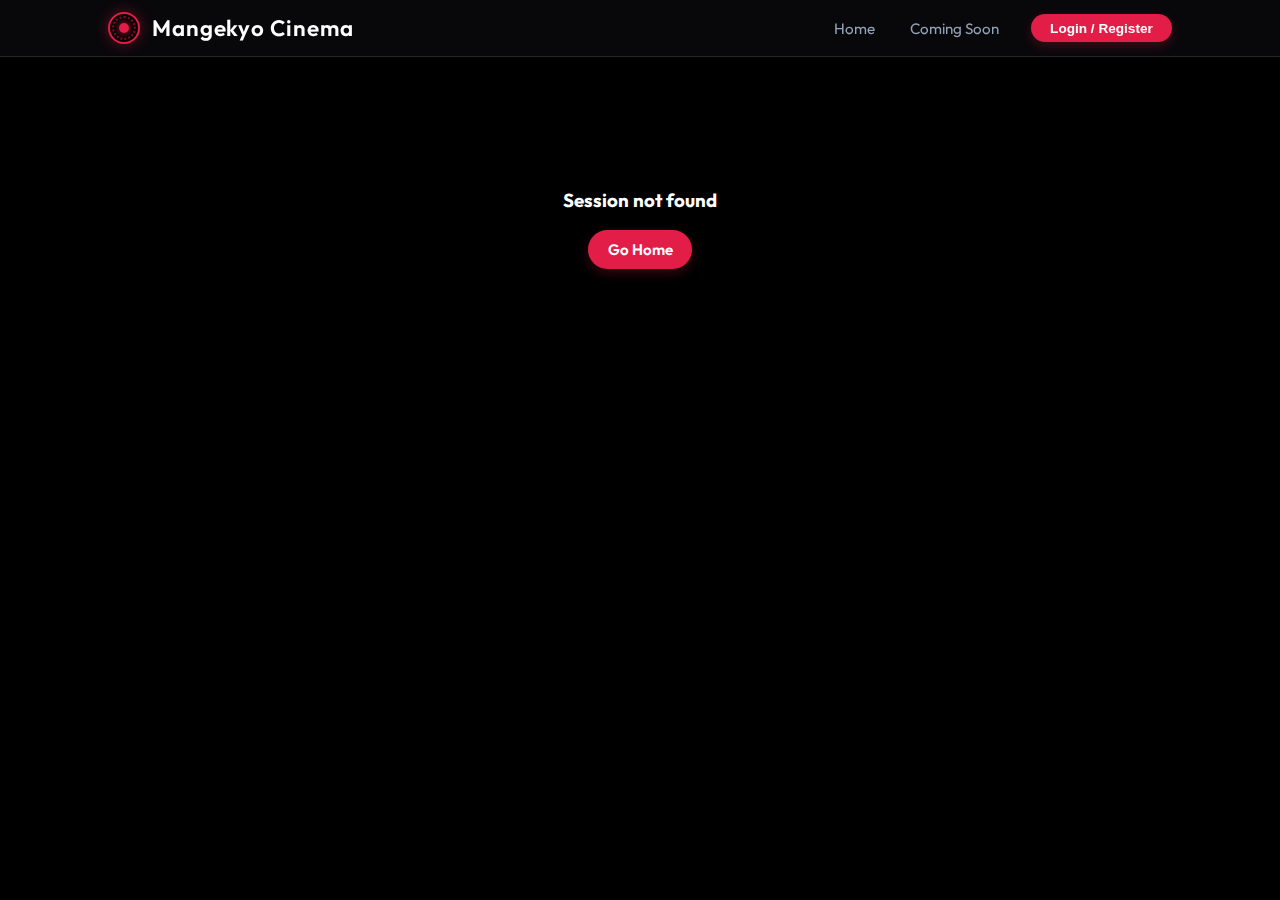
<file: frontend/session.html>
<!DOCTYPE html>
<html lang="en">

<head>
  <meta charset="UTF-8">
  <meta name="viewport" content="width=device-width, initial-scale=1">
  <title>Session — Cinema</title>
  <link rel="stylesheet" href="static/css/main.css">
  <link rel="stylesheet" href="static/css/auth-modal.css">
  <link href="https://fonts.googleapis.com/css2?family=Outfit:wght@300;400;600&display=swap" rel="stylesheet">
  <style>
    #session-page {
      max-width: 1400px;
      margin: 0 auto;
      padding: 2rem 1rem;
      display: grid;
      grid-template-columns: auto 380px;
      gap: 4rem;
      justify-content: center;
      align-items: start;
    }

    @media (max-width: 900px) {
      #session-page {
        grid-template-columns: 1fr;
      }
    }

    #session-header {
      grid-column: 1 / -1;
      display: flex;
      gap: 2rem;
      background: var(--panel-dark);
      padding: 1.5rem;
      border-radius: 16px;
      border: 1px solid var(--border);
      margin-bottom: 1rem;
    }

    #session-poster {
      width: 140px;
      aspect-ratio: 2/3;
      border-radius: 8px;
      object-fit: cover;
      box-shadow: 0 10px 15px -3px rgba(0, 0, 0, 0.5);
    }

    #session-info h1 {
      margin: 0 0 0.5rem;
      font-size: 2rem;
      background: linear-gradient(to right, #fff, #94a3b8);
      -webkit-background-clip: text;
      background-clip: text;
      -webkit-text-fill-color: transparent;
    }

    .info-tag {
      display: inline-block;
      padding: 4px 12px;
      background: #1e293b;
      border-radius: 20px;
      font-size: 0.85rem;
      color: var(--text-dim);
      margin-right: 8px;
      margin-top: 4px;
    }


    .screen-container {
      perspective: 1000px;
      margin-bottom: 3rem;
    }

    .screen-shape {
      height: 10px;
      background: #fff;
      width: 70%;
      margin: 0 auto;
      border-radius: 50%;
      box-shadow: 0 10px 50px 10px rgba(255, 255, 255, 0.2);
      transform: rotateX(-30deg);
    }

    .screen-text {
      text-align: center;
      color: var(--text-dim);
      font-size: 0.75rem;
      text-transform: uppercase;
      letter-spacing: 4px;
      margin-top: 1rem;
    }

    #seat-map-container {
      background: var(--panel-dark);
      padding: 3rem 1.5rem;
      border-radius: 24px;
      border: 1px solid var(--border);
    }

    .seat-row {
      display: flex;
      align-items: center;
      justify-content: center;
      gap: 8px;
      margin-bottom: 8px;
    }

    .row-num {
      width: 24px;
      font-size: 0.75rem;
      color: var(--text-dim);
      text-align: center;
    }

    .seat {
      width: 32px;
      height: 32px;
      border-radius: 8px;
      border: none;
      cursor: pointer;
      transition: all 0.2s cubic-bezier(0.4, 0, 0.2, 1);
      position: relative;
    }

    .seat.free {
      background: #1e293b;
      border: 1px solid #334155;
    }

    .seat.free:hover {
      background: #334155;
      transform: translateY(-2px);
      box-shadow: 0 4px 12px rgba(225, 29, 72, 0.2);
    }

    .seat.occupied {
      background: #0f172a;
      cursor: not-allowed;
      opacity: 0.3;
    }

    .seat.selected {
      background: var(--accent);
      box-shadow: 0 0 15px rgba(225, 29, 72, 0.5);
      transform: scale(1.1);
    }

    #checkout-panel {
      position: sticky;
      top: 100px;
      background: var(--panel-dark);
      border-radius: 24px;
      border: 1px solid var(--border);
      padding: 1.5rem;
    }

    #checkout-panel h3 {
      margin-top: 0;
      font-size: 1.25rem;
      border-bottom: 1px solid var(--border);
      padding-bottom: 1rem;
    }

    .empty-state {
      text-align: center;
      padding: 2rem 1rem;
      color: var(--text-dim);
    }

    .ticket-list {
      max-height: 400px;
      overflow-y: auto;
      margin: 1rem 0;
    }

    .ticket-card {
      background: #0f172a;
      border: 1px solid var(--border);
      border-radius: 12px;
      padding: 1rem;
      margin-bottom: 1rem;
      animation: slideIn 0.3s ease-out;
    }

    @keyframes slideIn {
      from {
        opacity: 0;
        transform: translateX(20px);
      }

      to {
        opacity: 1;
        transform: translateX(0);
      }
    }

    .ticket-card-header {
      display: flex;
      justify-content: space-between;
      margin-bottom: 0.75rem;
      font-size: 0.9rem;
      font-weight: 600;
    }

    .ticket-card select {
      width: 100%;
      background: #1e293b;
      border: 1px solid #334155;
      color: white;
      padding: 8px;
      border-radius: 8px;
      font-family: inherit;
      cursor: pointer;
    }

    .ticket-card select:focus {
      outline: 2px solid var(--accent);
    }

    #summary-row {
      margin-top: 1.5rem;
      padding-top: 1rem;
      border-top: 1px solid var(--border);
    }

    .summary-item {
      display: flex;
      justify-content: space-between;
      margin-bottom: 0.5rem;
    }

    .total-price {
      font-size: 1.5rem;
      color: var(--accent);
      font-weight: 600;
    }

    #confirm-booking-btn {
      width: 100%;
      padding: 1rem;
      background: var(--accent);
      color: white;
      border: none;
      border-radius: 12px;
      font-size: 1.1rem;
      font-weight: 600;
      cursor: pointer;
      margin-top: 1rem;
      transition: all 0.2s;
    }

    #confirm-booking-btn:hover:not(:disabled) {
      background: var(--accent-hover);
      transform: translateY(-2px);
      box-shadow: 0 10px 15px -3px rgba(225, 29, 72, 0.3);
    }

    #confirm-booking-btn:disabled {
      background: #1e293b;
      color: #475569;
      cursor: not-allowed;
    }

    #seat-legend {
      display: flex;
      justify-content: center;
      gap: 1.5rem;
      margin-top: 2rem;
      font-size: 0.85rem;
      color: var(--text-dim);
    }

    .legend-item {
      display: flex;
      align-items: center;
      gap: 8px;
    }

    .legend-blob {
      width: 14px;
      height: 14px;
      border-radius: 4px;
      border: 1px solid rgba(255, 255, 255, 0.1);
    }

    .legend-blob.free {
      background: #1e293b;
      border-color: #334155;
    }

    .legend-blob.occupied {
      background: #0f172a;
      opacity: 0.3;
    }

    .legend-blob.selected {
      background: var(--accent);
    }

    .disclaimer-box {
      background: rgba(245, 158, 11, 0.1);
      border-left: 4px solid #f59e0b;
      padding: 1rem;
      border-radius: 8px;
      margin: 1.5rem 0;
      font-size: 0.85rem;
      color: #fbbf24;
      display: flex;
      gap: 0.75rem;
      align-items: flex-start;
      backdrop-filter: blur(8px);
    }

    .disclaimer-icon {
      flex-shrink: 0;
      font-size: 1.1rem;
      margin-top: -2px;
    }
  </style>
</head>

<body>
  <header class="site-header">
    <div class="site-header-inner">
      <div class="site-header-title">
        <div class="mangekyo-logo">
          <div class="iris-ring"></div>
        </div>
        <span>Mangekyo Cinema</span>
      </div>
      <nav class="site-nav">
        <div class="site-nav-primary">
          <a href="index.html">Home</a>
          <a href="coming-soon.html">Coming Soon</a>
          <a href="profile.html" id="nav-profile" style="display:none;">Profile</a>
          <a href="admin.html" id="nav-admin" style="display:none;">Admin</a>
        </div>
        <span id="user-span" class="site-nav-user"></span>
      </nav>
    </div>
  </header>

  <div id="session-page">
    <header id="session-header">
      <img id="session-poster" src="" alt="Poster" />
      <div id="session-info">
        <h1 id="session-movie-title"></h1>
        <div id="session-tags">
          <span id="session-duration" class="info-tag"></span>
          <span id="session-age-rating" class="info-tag"></span>
          <span id="session-hall" class="info-tag"></span>
        </div>
        <p id="session-time" style="color: var(--text-dim); margin-top: 1rem;"></p>
      </div>
    </header>

    <main id="seat-map-container">
      <div class="screen-container">
        <div class="screen-shape"></div>
        <div class="screen-text">Screen</div>
      </div>

      <div id="seat-map"></div>

      <div id="seat-legend">
        <div class="legend-item">
          <div class="legend-blob" style="background: var(--seat-free)"></div> Available
        </div>
        <div class="legend-item">
          <div class="legend-blob" style="background: var(--seat-taken); opacity: 0.3;"></div> Taken
        </div>
        <div class="legend-item">
          <div class="legend-blob" style="background: var(--accent); box-shadow: 0 0 10px var(--accent);"></div>
          Selected
        </div>
      </div>
    </main>

    <aside id="checkout-panel">
      <h3>Your Selection</h3>
      <div id="checkout-content">
        <div class="empty-state">
          <p>Please select a seat from the map</p>
        </div>
      </div>

      <div id="summary-section" style="display:none;">
        <div id="ticket-list" class="ticket-list"></div>

        <div id="summary-row">
          <div class="summary-item">
            <span>Total Amount</span>
            <span class="total-price" id="cumulative-price">0 ₸</span>
          </div>

          <div id="ticket-disclaimer" class="disclaimer-box" style="display:none;">
            <span class="disclaimer-icon">ⓘ</span>
            <div>
              <strong>Required Documents</strong><br>
              Proof of eligibility (Student ID, Pensioner certificate, or Birth Certificate/ID for kids) will be checked
              at the entrance.
            </div>
          </div>

          <button type="button" id="confirm-booking-btn">Confirm Purchase</button>
          <p id="confirm-error" class="error-msg" style="display:none; text-align: center; margin-top: 1rem;"></p>
        </div>
      </div>

      <div id="success-message" style="display:none; text-align: center;">
        <h4>Booking Confirmed!</h4>
        <p style="color: var(--text-dim); margin-bottom: 1.5rem;">Your tickets have been added to your profile.</p>
        <a href="profile.html" class="btn btn-primary" style="display: block; text-decoration: none;">View Tickets</a>
      </div>
    </aside>
  </div>

  <script src="static/js/api.js"></script>
  <script src="static/js/auth.js"></script>
  <script>
    (function () {
      var sessionId = null;
      var session = null;
      var movie = null;
      var hall = null;
      var bookedSeats = [];
      var selectedSeats = [];
      var seatMapEl = null;
      var confirmBtn = null;
      var successEl = null;
      var confirmErrorEl = null;

      var checkoutContent = document.getElementById('checkout-content');
      var summarySection = document.getElementById('summary-section');
      var ticketListEl = document.getElementById('ticket-list');
      var cumulativePriceEl = document.getElementById('cumulative-price');

      var TICKET_TYPES = [
        { id: 'ADULT', label: 'Adult', multiplier: 1.0 },
        { id: 'STUDENT', label: 'Student', multiplier: 0.8 },
        { id: 'KID', label: 'Kid', multiplier: 0.5 },
        { id: 'PENSION', label: 'Pension', multiplier: 0.7 }
      ];

      function getParam(name) {
        var m = new RegExp('([?&])' + name + '=([^&]*)').exec(location.search);
        return m ? decodeURIComponent(m[2]) : null;
      }

      function ensureLoggedIn(cb) {
        if (window.auth && auth.isLoggedIn && auth.isLoggedIn()) {
          if (cb) cb();
          return;
        }
        window.openAuthModal({ onSuccess: function () { updateSessionNav(); if (cb) cb(); } });
      }

      function updateSessionNav() {
        var navProfile = document.getElementById('nav-profile');
        var navAdmin = document.getElementById('nav-admin');
        var span = document.getElementById('user-span');
        if (navProfile) navProfile.style.display = (window.auth && auth.isCustomer && auth.isCustomer()) ? '' : 'none';
        if (navAdmin) navAdmin.style.display = (window.auth && auth.isAdmin && auth.isAdmin()) ? '' : 'none';
        if (!span) return;
        if (window.auth && auth.isLoggedIn && auth.isLoggedIn()) {
          var u = auth.getUser();
          span.innerHTML = 'Hi, ' + (u.first_name || u.email) + ' | <button type="button" id="logout-btn" class="btn btn-ghost">Log out</button>';
          var btn = document.getElementById('logout-btn');
          if (btn) btn.onclick = function () { auth.logout(); updateSessionNav(); };
        } else {
          span.innerHTML = '<button type="button" id="login-btn" class="btn btn-primary">Login / Register</button>';
          var loginBtn = document.getElementById('login-btn');
          if (loginBtn) loginBtn.onclick = function () { openAuthModal({ onSuccess: updateSessionNav }); };
        }
      }

      function setLoading(loading) {
        if (confirmBtn) confirmBtn.disabled = loading;
        if (confirmBtn) confirmBtn.textContent = loading ? 'Processing...' : 'Confirm Purchase';
      }

      function showSuccess() {
        if (successEl) successEl.style.display = 'block';
        if (checkoutContent) checkoutContent.style.display = 'none';
        if (summarySection) summarySection.style.display = 'none';
        if (seatMapEl) seatMapEl.style.pointerEvents = 'none';
        document.getElementById('seat-legend').style.display = 'none';
      }

      function showConfirmError(msg) {
        if (!confirmErrorEl) return;
        confirmErrorEl.textContent = msg || '';
        confirmErrorEl.style.display = msg ? 'block' : 'none';
      }

      function isBooked(row, seat) {
        return bookedSeats.some(function (s) { return s.row_number === row && s.seat_number === seat; });
      }

      function renderSeatMap() {
        if (!hall || !seatMapEl) return;
        var rows = hall.total_rows;
        var seatsPerRow = hall.seats_per_row;
        seatMapEl.innerHTML = '';

        for (var r = 1; r <= rows; r++) {
          var rowDiv = document.createElement('div');
          rowDiv.className = 'seat-row';

          var leftNum = document.createElement('span');
          leftNum.className = 'row-num';
          leftNum.textContent = r;
          rowDiv.appendChild(leftNum);

          for (var s = 1; s <= seatsPerRow; s++) {
            var cell = document.createElement('button');
            cell.type = 'button';
            cell.className = 'seat';
            cell.dataset.row = r;
            cell.dataset.seat = s;
            cell.setAttribute('aria-label', 'Row ' + r + ', seat ' + s);
            var occupied = isBooked(r, s);
            if (occupied) {
              cell.classList.add('occupied');
              cell.disabled = true;
            } else {
              cell.classList.add('free');
              cell.addEventListener('click', function (ev) {
                var row = parseInt(ev.currentTarget.dataset.row, 10);
                var seat = parseInt(ev.currentTarget.dataset.seat, 10);
                toggleSeat(row, seat);
              });
            }
            rowDiv.appendChild(cell);
          }

          var rightNum = document.createElement('span');
          rightNum.className = 'row-num';
          rightNum.textContent = r;
          rowDiv.appendChild(rightNum);

          seatMapEl.appendChild(rowDiv);
        }
        updateSeatSelection();
      }

      function toggleSeat(row, seat) {
        if (isBooked(row, seat)) return;
        var idx = selectedSeats.findIndex(function (s) { return s.row === row && s.seat === seat; });
        if (idx > -1) {
          selectedSeats.splice(idx, 1);
        } else {
          selectedSeats.push({ row: row, seat: seat, type: 'ADULT' });
        }
        updateSeatSelection();
        renderCheckout();
      }

      function updateSeatSelection() {
        var seats = seatMapEl ? seatMapEl.querySelectorAll('.seat:not(.occupied)') : [];
        for (var i = 0; i < seats.length; i++) {
          var el = seats[i];
          var r = parseInt(el.dataset.row, 10);
          var s = parseInt(el.dataset.seat, 10);
          var isSelected = selectedSeats.some(function (sel) { return sel.row === r && sel.seat === s; });
          if (isSelected) {
            el.classList.add('selected');
            el.classList.remove('free');
          } else {
            el.classList.remove('selected');
            el.classList.add('free');
          }
        }
        confirmBtn.disabled = selectedSeats.length === 0;
      }

      function renderCheckout() {
        if (!checkoutContent || !summarySection || !ticketListEl) return;

        if (selectedSeats.length === 0) {
          checkoutContent.style.display = 'block';
          summarySection.style.display = 'none';
          return;
        }

        checkoutContent.style.display = 'none';
        summarySection.style.display = 'block';
        ticketListEl.innerHTML = '';

        var total = 0;
        var basePrice = session ? session.price : 0;
        var is18Plus = movie && movie.age_rating === '18+';

        selectedSeats.forEach(function (sel) {
          var card = document.createElement('div');
          card.className = 'ticket-card';

          var header = document.createElement('div');
          header.className = 'ticket-card-header';
          header.innerHTML = '<span>Row ' + sel.row + ', Seat ' + sel.seat + '</span><span style="color: var(--accent)">' + (basePrice * (TICKET_TYPES.find(t => t.id === sel.type).multiplier)).toFixed(0) + ' ₸</span>';

          var select = document.createElement('select');
          TICKET_TYPES.forEach(function (t) {
            if (t.id === 'KID' && is18Plus) return;
            var opt = document.createElement('option');
            opt.value = t.id;
            opt.textContent = t.label + ' (' + (t.multiplier * 100) + '%)';
            if (sel.type === t.id) opt.selected = true;
            select.appendChild(opt);
          });

          select.addEventListener('change', function () {
            sel.type = this.value;
            renderCheckout();
          });

          card.appendChild(header);
          card.appendChild(select);
          ticketListEl.appendChild(card);

          var typeObj = TICKET_TYPES.find(function (t) { return t.id === sel.type; });
          total += basePrice * (typeObj ? typeObj.multiplier : 1);
        });

        cumulativePriceEl.textContent = total.toFixed(0) + ' ₸';

        var hasDiscounted = selectedSeats.some(function (s) {
          return s.type === 'STUDENT' || s.type === 'PENSION' || s.type === 'KID';
        });
        var disclaimerEl = document.getElementById('ticket-disclaimer');
        if (disclaimerEl) {
          disclaimerEl.style.display = hasDiscounted ? 'flex' : 'none';
        }
      }

      function fillHeader() {
        var poster = document.getElementById('session-poster');
        var title = document.getElementById('session-movie-title');
        var durationEl = document.getElementById('session-duration');
        var ageEl = document.getElementById('session-age-rating');
        var hallEl = document.getElementById('session-hall');
        var timeEl = document.getElementById('session-time');

        if (poster && movie) poster.src = movie.poster_url || '';
        if (title && movie) title.textContent = movie.name || '';
        if (durationEl && movie) durationEl.textContent = (movie.duration || 0) + ' min';
        if (ageEl && movie) {
          ageEl.textContent = movie.age_rating || 'NR';
          if (movie.age_rating === '18+') ageEl.style.color = '#ef4444';
        }
        if (hallEl && hall) hallEl.textContent = (hall.name || '');
        if (timeEl && session && session.start_time) {
          var start = new Date(session.start_time);
          timeEl.innerHTML = start.toLocaleDateString() + ' <span style="margin-left: 10px">' + start.toLocaleTimeString([], { hour: '2-digit', minute: '2-digit' }) + '</span>';
        }
      }

      function doBooking() {
        if (selectedSeats.length === 0 || !sessionId) return;
        ensureLoggedIn(function () {
          setLoading(true);
          showConfirmError('');
          var payload = {
            session_id: sessionId,
            seats: selectedSeats.map(function (s) {
              return { row_number: s.row, seat_number: s.seat, type: s.type };
            })
          };
          window.api.createBooking(payload)
            .then(function () {
              setLoading(false);
              showSuccess();
              selectedSeats.forEach(function (s) {
                bookedSeats.push({ row_number: s.row, seat_number: s.seat });
              });
              selectedSeats = [];
              renderSeatMap();
            })
            .catch(function (err) {
              setLoading(false);
              showConfirmError(err.message || 'Booking failed');
            });
        });
      }

      function init() {
        updateSessionNav();
        sessionId = getParam('sessionId') || getParam('session_id');
        seatMapEl = document.getElementById('seat-map');
        confirmBtn = document.getElementById('confirm-booking-btn');
        successEl = document.getElementById('success-message');
        confirmErrorEl = document.getElementById('confirm-error');

        if (!sessionId) {
          document.getElementById('session-page').innerHTML = '<div style="grid-column: 1/-1; text-align: center; padding: 5rem;"><h3>Session not found</h3><a href="index.html" class="btn btn-primary">Go Home</a></div>';
          return;
        }

        window.api.fetchSession(sessionId)
          .then(function (s) {
            session = s;
            return Promise.all([
              window.api.fetchMovieDetails(session.movie_id),
              window.api.fetchHall(session.hall_id),
              window.api.fetchSessionBookedSeats(sessionId)
            ]);
          })
          .then(function (results) {
            movie = results[0];
            hall = results[1];
            bookedSeats = results[2];
            fillHeader();
            renderSeatMap();
          })
          .catch(function (err) {
            document.getElementById('session-page').innerHTML = '<div style="grid-column: 1/-1; text-align: center; padding: 5rem;"><h3>Error: ' + (err.message || 'failed to load') + '</h3></div>';
          });

        if (confirmBtn) {
          confirmBtn.addEventListener('click', function () {
            if (selectedSeats.length === 0) return;
            doBooking();
          });
        }
      }

      if (document.readyState === 'loading') {
        document.addEventListener('DOMContentLoaded', init);
      } else {
        init();
      }
    })();
  </script>
</body>

</html>
</file>
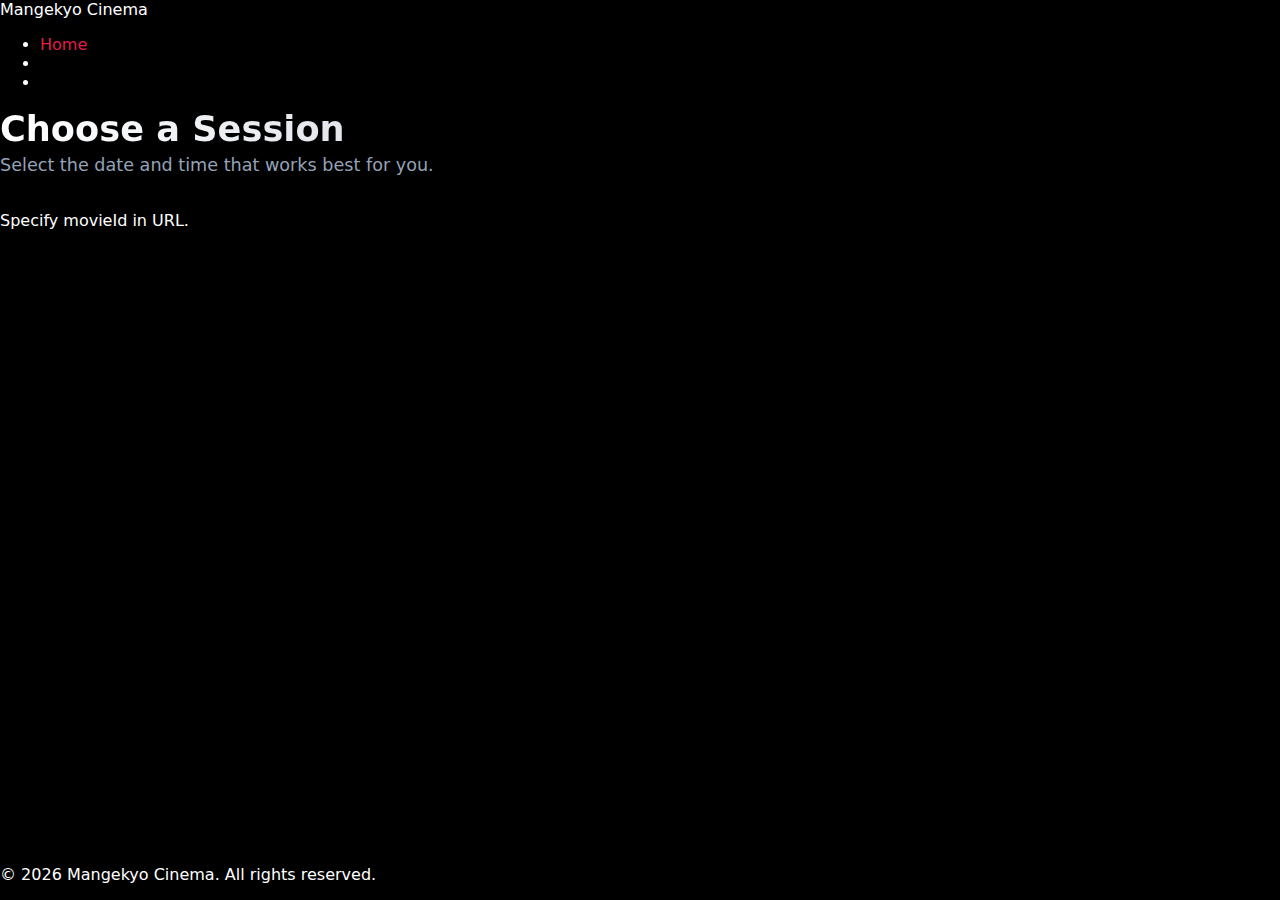
<file: frontend/sessions.html>
<!DOCTYPE html>
<html lang="en">
<head>
    <meta charset="UTF-8">
    <meta name="viewport" content="width=device-width, initial-scale=1">
    <title>Select Session - Mangekyo Cinema</title>
    <link rel="stylesheet" href="static/css/main.css">
    <link rel="stylesheet" href="static/css/auth-modal.css">
</head>
<body>
    <nav class="navbar">
        <div class="container">
            <div class="logo">Mangekyo Cinema</div>
            <div class="nav-links">
                <ul>
                    <li><a href="index.html">Home</a></li>
                    <li><a href="profile.html" id="sessions-nav-profile" style="display:none;">Profile</a></li>
                    <li><a href="admin.html" id="sessions-nav-admin" style="display:none;">Admin</a></li>
                </ul>
                <span id="sessions-user-span" class="nav-user"></span>
            </div>
        </div>
    </nav>

    <main>
        <div class="container">
            <section class="page-heading">
                <h1>Choose a Session</h1>
                <p>Select the date and time that works best for you.</p>
            </section>

            <section id="sessions-summary"></section>
            
            <section id="date-selector" aria-label="Date selector"></section>
            
            <section id="sessions-list" class="card-grid" aria-live="polite"></section>
            
            <p id="sessions-error" class="text-error" style="display:none;"></p>
        </div>
    </main>

    <footer>
        <p>&copy; 2026 Mangekyo Cinema. All rights reserved.</p>
    </footer>

    <script src="static/js/auth.js"></script>
    <script src="static/js/api.js"></script>
    <script src="static/js/sessions.js"></script>
</body>
</html>
</file>
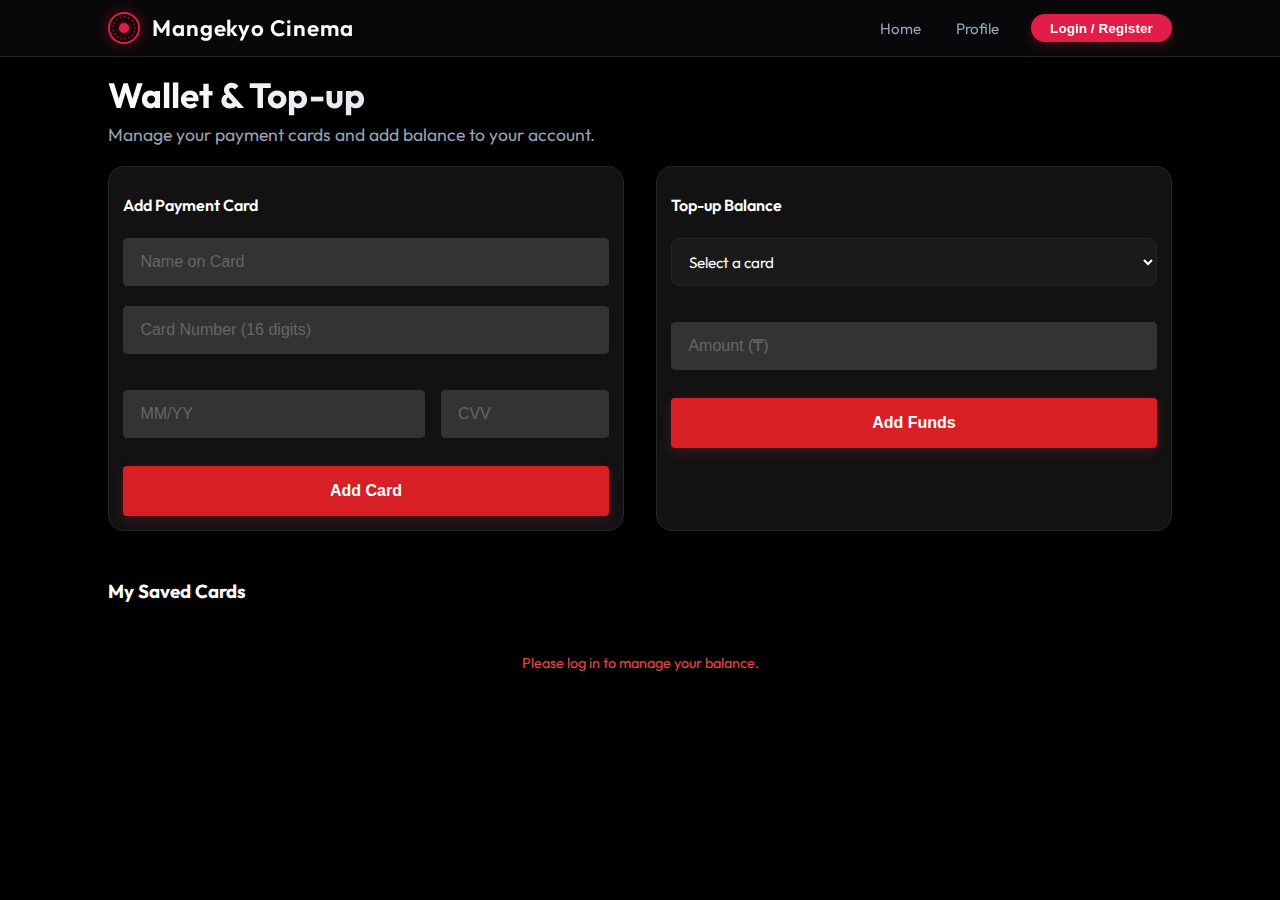
<file: frontend/topup.html>
<!DOCTYPE html>
<html lang="en">

<head>
    <meta charset="UTF-8">
    <meta name="viewport" content="width=device-width, initial-scale=1">
    <title>Top-up Balance — Mangekyo Cinema</title>
    <link rel="stylesheet" href="static/css/main.css">
    <link rel="stylesheet" href="static/css/auth-modal.css">
    <link href="https://fonts.googleapis.com/css2?family=Outfit:wght@300;400;600&display=swap" rel="stylesheet">
</head>

<body>
    <header class="site-header">
        <div class="site-header-inner">
            <div class="site-header-title">
                <div class="mangekyo-logo">
                    <div class="iris-ring"></div>
                </div>
                <span>Mangekyo Cinema</span>
            </div>
            <nav class="site-nav">
                <div class="site-nav-primary">
                    <a href="index.html">Home</a>
                    <a href="profile.html">Profile</a>
                    <a href="admin.html" id="nav-admin" style="display:none;">Admin</a>
                </div>
                <span id="user-span" class="site-nav-user"></span>
            </nav>
        </div>
    </header>

    <main>
        <div class="page-shell">
            <section class="page-heading">
                <h1>Wallet & Top-up</h1>
                <p>Manage your payment cards and add balance to your account.</p>
            </section>

            <section class="card-grid" style="grid-template-columns: repeat(auto-fit, minmax(300px, 1fr)); gap: 2rem;">

                <div class="card">
                    <div class="card-body">
                        <h3 class="card-title">Add Payment Card</h3>
                        <form id="form-add-card" class="auth-form"
                            style="padding: 0; box-shadow: none; border: none; background: transparent;">
                            <input type="text" name="card_holder_name" placeholder="Name on Card" required>
                            <input type="text" name="card_number" placeholder="Card Number (16 digits)" required
                                maxlength="16" pattern="\d{16}">
                            <div style="display: flex; gap: 1rem; margin-top: 1rem;">
                                <input type="text" name="expiry_date" placeholder="MM/YY" required maxlength="5"
                                    style="flex: 2; margin-bottom: 0;">
                                <input type="text" name="cvv" placeholder="CVV" required maxlength="3" pattern="\d{3}"
                                    style="flex: 1; margin-bottom: 0;">
                            </div>
                            <button type="submit" class="btn btn-primary" style="width: 100%;">Add Card</button>
                        </form>
                    </div>
                </div>


                <div class="card">
                    <div class="card-body">
                        <h3 class="card-title">Top-up Balance</h3>
                        <form id="form-topup" class="auth-form"
                            style="padding: 0; box-shadow: none; border: none; background: transparent;">
                            <select name="card_id" id="select-card" required
                                style="width: 100%; padding: 0.8rem; border-radius: 8px; background: var(--input-bg); color: white; border: 1px solid var(--border); margin-bottom: 1rem;">
                                <option value="">Select a card</option>
                            </select>
                            <input type="number" name="amount" placeholder="Amount (₸)" required min="1" step="0.01">
                            <button type="submit" class="btn btn-primary" style="width: 100%;">Add Funds</button>
                        </form>
                    </div>
                </div>

            </section>

            <section style="margin-top: 3rem;">
                <h3>My Saved Cards</h3>
                <div id="cards-list" class="card-grid" style="margin-top: 1rem;"></div>
            </section>

            <p id="topup-error" class="error-msg" style="display:none; text-align: center; margin-top: 2rem;"></p>
        </div>
    </main>

    <div id="toast-container" class="toast-container"></div>
    <script src="static/js/auth.js"></script>
    <script src="static/js/api.js"></script>
    <script src="static/js/topup.js"></script>
</body>

</html>
</file>
<file: static/css/auth-modal.css>
.auth-modal-overlay {
  position: fixed;
  inset: 0;
  background: rgba(36, 37, 130, 0.85);
  display: flex;
  align-items: center;
  justify-content: center;
  z-index: 10000;
  opacity: 0;
  visibility: hidden;
  transition: opacity 0.25s ease, visibility 0.25s ease;
}
.auth-modal-overlay.is-open {
  opacity: 1;
  visibility: visible;
}

.auth-modal {
  background: linear-gradient(145deg, #2F2FA2 0%, #242582 100%);
  border-radius: 16px;
  padding: 2rem;
  max-width: 420px;
  width: calc(100% - 2rem);
  box-shadow: 0 20px 60px rgba(0, 0, 0, 0.4);
  border: 1px solid #553D67;
  transform: scale(0.95);
  transition: transform 0.25s ease;
}
.auth-modal-overlay.is-open .auth-modal {
  transform: scale(1);
}

.auth-modal h2 {
  margin: 0 0 1.5rem 0;
  color: #fff;
  font-size: 1.5rem;
  font-weight: 600;
}

.auth-modal-tabs {
  display: flex;
  gap: 0.5rem;
  margin-bottom: 1.5rem;
}
.auth-modal-tabs button {
  flex: 1;
  padding: 0.6rem 1rem;
  border: 1px solid #553D67;
  background: #242582;
  color: #99738E;
  border-radius: 8px;
  cursor: pointer;
  font-size: 0.95rem;
  transition: background 0.2s, color 0.2s;
}
.auth-modal-tabs button:hover {
  background: #553D67;
  color: #fff;
}
.auth-modal-tabs button.active {
  background: #F64C72;
  color: #fff;
  border-color: #F64C72;
}

.auth-form {
  display: flex;
  flex-direction: column;
  gap: 1rem;
}
.auth-form .row {
  display: flex;
  gap: 0.75rem;
}
.auth-form .row input {
  flex: 1;
}
.auth-form input {
  padding: 0.75rem 1rem;
  border: 1px solid #553D67;
  border-radius: 8px;
  background: rgba(85, 61, 103, 0.3);
  color: #fff;
  font-size: 1rem;
}
.auth-form input::placeholder {
  color: #99738E;
}
.auth-form input:focus {
  outline: none;
  border-color: #F64C72;
  box-shadow: 0 0 0 2px rgba(246, 76, 114, 0.3);
}

.auth-form .auth-error {
  color: #F64C72;
  font-size: 0.9rem;
  margin: -0.25rem 0 0 0;
}
.auth-form button[type="submit"] {
  padding: 0.85rem 1.5rem;
  background: #F64C72;
  color: #fff;
  border: none;
  border-radius: 8px;
  font-size: 1rem;
  font-weight: 600;
  cursor: pointer;
  transition: background 0.2s, transform 0.1s;
}
.auth-form button[type="submit"]:hover {
  background: #e03d5f;
}
.auth-form button[type="submit"]:active {
  transform: scale(0.98);
}
.auth-form button[type="submit"]:disabled {
  opacity: 0.7;
  cursor: not-allowed;
}

.auth-modal-close {
  position: absolute;
  top: 1rem;
  right: 1rem;
  width: 32px;
  height: 32px;
  border: none;
  background: rgba(153, 115, 142, 0.3);
  color: #fff;
  border-radius: 8px;
  cursor: pointer;
  font-size: 1.25rem;
  line-height: 1;
  transition: background 0.2s;
}
.auth-modal-close:hover {
  background: #553D67;
}

.auth-modal .auth-divider {
  text-align: center;
  color: #99738E;
  margin: 1rem 0;
  font-size: 0.9rem;
}
.auth-google-btn {
  width: 100%;
  padding: 0.75rem 1rem;
  border: 1px solid #553D67;
  background: rgba(85, 61, 103, 0.3);
  color: #fff;
  border-radius: 8px;
  cursor: pointer;
  font-size: 0.95rem;
  display: flex;
  align-items: center;
  justify-content: center;
  gap: 0.5rem;
  transition: background 0.2s;
}
.auth-google-btn:hover {
  background: #553D67;
}
.auth-google-btn:disabled {
  opacity: 0.6;
  cursor: not-allowed;
}

.auth-modal .auth-modal-wrap {
  position: relative;
}
</file>
<file: frontend/static/css/main.css>
* {
  box-sizing: border-box;
}

:root {
  --bg-dark: #000000;
  --panel-dark: #121212;
  --accent: #e11d48;
  --accent-hover: #be123c;
  --text-main: #ffffff;
  --text-dim: #94a3b8;
  --border: #262626;
  --card-bg: #121212;
  --input-bg: #1a1a1a;
}

html,
body {
  margin: 0;
  padding: 0;
  font-family: 'Outfit', system-ui, -apple-system, sans-serif;
  background-color: var(--bg-dark);
  color: var(--text-main);
}

body {
  min-height: 100vh;
  display: flex;
  flex-direction: column;
}

img {
  max-width: 100%;
  display: block;
}

a {
  color: var(--accent);
  text-decoration: none;
  transition: color 0.2s;
}

a:hover {
  color: var(--accent-hover);
  text-decoration: none;
}

main {
  flex: 1;
  width: 100%;
}

.page-shell {
  max-width: 1120px;
  margin: 0 auto;
  padding: 1rem clamp(1rem, 3vw, 1.75rem) 2rem;
}


header.site-header {
  background: rgba(10, 10, 12, 0.8);
  backdrop-filter: blur(10px);
  color: var(--text-main);
  border-bottom: 1px solid var(--border);
  position: sticky;
  top: 0;
  z-index: 100;
}

.site-header-inner {
  max-width: 1120px;
  margin: 0 auto;
  padding: 0.75rem clamp(1rem, 3vw, 1.75rem);
  display: flex;
  align-items: center;
  justify-content: space-between;
  gap: 1.5rem;
}

.site-header-title {
  display: flex;
  align-items: center;
  gap: 0.75rem;
  font-size: 1.4rem;
  letter-spacing: 0.04em;
  font-weight: 600;
}

.mangekyo-logo {
  width: 32px;
  height: 32px;
  background: #000;
  border-radius: 50%;
  position: relative;
  border: 2px solid #e11d48;
  box-shadow: 0 0 15px rgba(225, 29, 72, 0.4);
  flex-shrink: 0;
  display: flex;
  align-items: center;
  justify-content: center;
  overflow: hidden;
}

.mangekyo-logo::before {
  content: '';
  width: 10px;
  height: 10px;
  background: #e11d48;
  border-radius: 50%;
  box-shadow: 0 0 10px #e11d48;
  z-index: 2;
}

.mangekyo-logo .iris-ring {
  position: absolute;
  width: 24px;
  height: 24px;
  border: 2px dotted #e11d48;
  border-radius: 50%;
  animation: logo-rotate 12s linear infinite;
  opacity: 0.5;
}

@keyframes logo-rotate {
  from {
    transform: rotate(0deg);
  }

  to {
    transform: rotate(360deg);
  }
}

.site-nav {
  display: flex;
  align-items: center;
  gap: 1rem;
  font-size: 0.95rem;
}

.site-nav a {
  color: var(--text-dim);
  text-decoration: none;
  padding: 0.5rem 1rem;
  border-radius: 999px;
  transition: all 0.2s;
}

.site-nav a:hover {
  background: rgba(124, 58, 237, 0.1);
  color: var(--text-light);
}

.site-nav a.active {
  color: var(--text-light);
  font-weight: 600;
  background: none;
}

.site-nav-user {
  font-size: 0.9rem;
  color: var(--text-main);
}

.site-nav-user button {
  border: none;
  background: var(--accent);
  color: white;
  border-radius: 999px;
  padding: 0.4rem 1.2rem;
  font-size: 0.85rem;
  font-weight: 600;
  cursor: pointer;
  transition: all 0.2s;
}

.site-nav-user button:hover {
  background: var(--accent-hover);
  transform: translateY(-1px);
}


.btn {
  display: inline-flex;
  align-items: center;
  justify-content: center;
  padding: 0.6rem 1.2rem;
  border-radius: 999px;
  border: none;
  cursor: pointer;
  font-size: 0.95rem;
  font-weight: 600;
  transition: all 0.3s cubic-bezier(0.4, 0, 0.2, 1);
  position: relative;
  overflow: hidden;
}

.btn:hover {
  transform: translateY(-2px);
  filter: brightness(1.1);
}

.btn:active {
  transform: translateY(0);
}

.btn-primary {
  background: var(--accent);
  color: white;
  box-shadow: 0 4px 12px rgba(225, 29, 72, 0.25);
}

.btn-primary:hover {
  background: var(--accent-hover);
  box-shadow: 0 8px 24px rgba(225, 29, 72, 0.4);
}

.btn-ghost {
  background: transparent;
  border: 1px solid var(--border);
  color: var(--text-main);
}

.btn-ghost:hover {
  background: rgba(124, 58, 237, 0.05);
  border-color: var(--accent);
  color: var(--accent);
}

.btn[disabled],
.btn:disabled {
  opacity: 0.6;
  cursor: not-allowed;
  box-shadow: none;
}


label {
  font-size: 0.9rem;
  color: #537072;
}

input[type="text"],
input[type="search"],
input[type="email"],
input[type="password"],
input[type="number"],
input[type="datetime-local"],
select,
textarea {
  padding: 0.65rem 1rem;
  border-radius: 12px;
  border: 1px solid var(--border);
  font-size: 0.95rem;
  background: var(--input-bg);
  color: var(--text-main);
  transition: all 0.2s;
  font-family: inherit;
}

input:focus,
select:focus,
textarea:focus {
  outline: none;
  border-color: var(--accent);
  box-shadow: 0 0 0 4px rgba(225, 29, 72, 0.15);
}


.page-heading {
  display: flex;
  flex-direction: column;
  gap: 0.4rem;
  margin-bottom: 1.25rem;
}

.page-heading h1 {
  margin: 0;
  font-size: 2.2rem;
  background: linear-gradient(to right, #fff, var(--text-dim));
  -webkit-background-clip: text;
  background-clip: text;
  -webkit-text-fill-color: transparent;
}

.page-heading p {
  margin: 0;
  color: var(--text-dim);
  font-size: 1.1rem;
}

.filters-row {
  display: flex;
  flex-wrap: wrap;
  gap: 0.75rem 1rem;
  align-items: center;
  margin-bottom: 1rem;
}

.filters-row>* {
  display: flex;
  align-items: center;
  gap: 0.4rem;
}

.card-grid {
  display: grid;
  grid-template-columns: repeat(auto-fill, minmax(220px, 1fr));
  gap: 1rem;
}

.card {
  background: var(--card-bg);
  border-radius: 16px;
  overflow: hidden;
  border: 1px solid var(--border);
  transition: all 0.3s ease;
}

.card:hover {
  transform: translateY(-4px);
  border-color: var(--accent);
  box-shadow: 0 12px 30px rgba(0, 0, 0, 0.4);
}

.card-media {
  aspect-ratio: 2 / 3;
  background: var(--input-bg);
  overflow: hidden;
  position: relative;
}

.card-media::after {
  content: "";
  position: absolute;
  top: 0;
  left: 0;
  width: 100%;
  height: 100%;
  background: linear-gradient(90deg, transparent, rgba(255, 255, 255, 0.03), transparent);
  transform: translateX(-100%);
  animation: shimmer 2s infinite;
}

@keyframes shimmer {
  100% {
    transform: translateX(100%);
  }
}

.card-media img {
  width: 100%;
  height: 100%;
  object-fit: cover;
  transition: transform 0.3s ease;
}

.card:hover .card-media img {
  transform: scale(1.05);
}

.card-body {
  padding: 0.75rem 0.9rem 0.9rem;
  display: flex;
  flex-direction: column;
  gap: 0.4rem;
  font-size: 1.05rem;
}

.card-title {
  font-size: 1rem;
  font-weight: 600;
  color: var(--text-main);
}

.card-meta {
  font-size: 1rem;
  color: var(--text-dim);
}

.badge-row {
  display: flex;
  flex-wrap: wrap;
  gap: 0.5rem;
  row-gap: 0.5rem;
  margin-top: 0.25rem;
}

.badge {
  font-size: 0.7rem;
  text-transform: uppercase;
  letter-spacing: 0.08em;
  padding: 0.3rem 0.7rem;
  border-radius: 20px;
  background: #1e293b;
  color: var(--text-dim);
  border: 1px solid var(--border);
}

.badge-genre {
  border-color: rgba(225, 29, 72, 0.3);
}

.badge-age {
  background: var(--accent);
  color: white;
  border: none;
}

.btn-del-card:hover {
  background: #b02222;
  color: white;
}


.admin-grid {
  display: grid;
  grid-template-columns: repeat(auto-fit, minmax(350px, 1fr));
  gap: 2rem;
  margin-top: 2rem;
}

.admin-section {
  background: var(--panel-dark);
  padding: 2rem;
  border-radius: 20px;
  border: 1px solid var(--border);
}

.admin-section.full-width {
  grid-column: 1 / -1;
}

.admin-section h3 {
  margin-top: 0;
  margin-bottom: 1.5rem;
  color: var(--text-main);
  border-bottom: 1px solid var(--border);
  padding-bottom: 0.75rem;
}

.admin-form {
  display: flex;
  flex-direction: column;
  gap: 1rem;
  margin-bottom: 2rem;
}

.form-row {
  display: flex;
  gap: 0.5rem;
}

.form-row>* {
  flex: 1;
  min-width: 0;
}

.admin-list {
  list-style: none;
  padding: 0;
  display: flex;
  flex-direction: column;
  gap: 0.75rem;
}

.admin-list-item {
  display: flex;
  justify-content: space-between;
  align-items: center;
  padding: 1rem;
  border-radius: 12px;
  background: rgba(255, 255, 255, 0.03);
  border: 1px solid var(--border);
}

.item-info {
  font-size: 0.9rem;
}

.item-actions {
  display: flex;
  gap: 0.5rem;
}

.btn-sm {
  padding: 0.3rem 0.6rem;
  font-size: 0.8rem;
}

.btn-danger {
  background: #f8d7da;
  color: #721c24;
  border: 1px solid #f5c6cb;
}

.btn-danger:hover {
  background: #dc3545;
  color: white;
}

.badge-format {
  border-color: var(--border);
  color: var(--text-dim);
}

.badge-language {
  border-color: var(--border);
  color: var(--text-dim);
}

.error-msg {
  color: #b02222;
  font-size: 0.9rem;
}


.seat-available {
  background: #1e293b;
  border: 1px solid #334155;
}

.seat-available:hover {
  background: #334155;
  transform: translateY(-2px);
}

.seat-occupied {
  background: #0f172a;
  cursor: not-allowed;
  opacity: 0.3;
}

.seat-selected {
  background: var(--accent);
  box-shadow: 0 0 15px rgba(225, 29, 72, 0.5);
  transform: scale(1.1);
  border-color: var(--accent);
}

.seat-legend-chip {
  display: inline-block;
  width: 16px;
  height: 16px;
  border-radius: 3px;
  margin-right: 0.3rem;
  vertical-align: middle;
}

.legend-label {
  font-size: 0.85rem;
  color: #537072;
}


@media (max-width: 640px) {
  .site-header-inner {
    flex-direction: column;
    align-items: flex-start;
  }

  .filters-row {
    align-items: stretch;
  }
}

.admin-checkbox-grid {
  display: grid;
  grid-template-columns: repeat(auto-fill, minmax(140px, 1fr));
  gap: 0.5rem;
  padding: 1rem;
  background: var(--input-bg);
  border: 1px solid var(--border);
  border-radius: 12px;
  max-height: 150px;
  overflow-y: auto;
}

.admin-checkbox-label {
  display: flex;
  align-items: center;
  gap: 0.5rem;
  font-size: 0.85rem;
  color: var(--text-main);
  cursor: pointer;
  user-select: none;
}

.admin-checkbox-label input[type="checkbox"] {
  accent-color: var(--accent);
}

.form-group {
  display: flex;
  flex-direction: column;
  gap: 0.5rem;
}

.form-group label {
  font-weight: 600;
  color: var(--text-dim);
}


.toast-container {
  position: fixed;
  bottom: 2rem;
  right: 2rem;
  z-index: 10001;
  display: flex;
  flex-direction: column;
  gap: 0.75rem;
  pointer-events: none;
}

.toast {
  pointer-events: auto;
  min-width: 300px;
  max-width: 450px;
  padding: 1rem 1.5rem;
  border-radius: 16px;
  background: rgba(18, 18, 18, 0.9);
  backdrop-filter: blur(12px);
  border: 1px solid var(--border);
  color: var(--text-main);
  box-shadow: 0 10px 30px rgba(0, 0, 0, 0.5);
  display: flex;
  align-items: center;
  justify-content: space-between;
  gap: 1rem;
  font-family: 'Outfit', sans-serif;
  animation: toast-slide-in 0.4s cubic-bezier(0.4, 0, 0.2, 1);
  transition: all 0.3s ease;
}

.toast.removing {
  animation: toast-fade-out 0.3s forwards;
}

.toast-success {
  border-left: 4px solid #10b981;
}

.toast-error {
  border-left: 4px solid var(--accent);
}

.toast-content {
  flex: 1;
  font-size: 0.95rem;
  line-height: 1.4;
}

.toast-close {
  background: transparent;
  border: none;
  color: var(--text-dim);
  cursor: pointer;
  font-size: 1.25rem;
  padding: 0;
  display: flex;
  align-items: center;
  justify-content: center;
  transition: color 0.2s;
}

.toast-close:hover {
  color: var(--text-main);
}

@keyframes toast-slide-in {
  from {
    transform: translateX(100%);
    opacity: 0;
  }

  to {
    transform: translateX(0);
    opacity: 1;
  }
}

@keyframes toast-fade-out {
  to {
    transform: translateX(20px);
    opacity: 0;
  }
}
</file>
<file: frontend/static/css/auth-modal.css>
/* ========================================
   AUTH MODAL - Netflix Style
   ======================================== */

:root {
    --primary-color: #d81f26;
    --hover-color: #ff3b44;
    --background-color: #141414;
    --surface-color: #181818;
    --text-primary: #ffffff;
    --text-secondary: #b3b3b3;
    --border-color: #333;
}

.auth-modal-overlay {
    position: fixed;
    inset: 0;
    background: rgba(0, 0, 0, 0.85);
    display: flex;
    align-items: center;
    justify-content: center;
    z-index: 10000;
    opacity: 0;
    visibility: hidden;
    transition: opacity 0.3s ease, visibility 0.3s ease;
}

.auth-modal-overlay.is-open {
    opacity: 1;
    visibility: visible;
}

.auth-modal {
    background: var(--surface-color);
    border-radius: 8px;
    max-width: 450px;
    width: calc(100% - 2rem);
    box-shadow: 0 20px 60px rgba(0, 0, 0, 0.7);
    border: 1px solid var(--border-color);
    transform: scale(0.9);
    transition: transform 0.3s ease;
}

.auth-modal-overlay.is-open .auth-modal {
    transform: scale(1);
}

.auth-modal-wrap {
    position: relative;
    padding: 2.5rem 2rem 2rem;
}

.auth-modal h2 {
    margin: 0 0 2rem 0;
    color: var(--text-primary);
    font-size: 2rem;
    font-weight: 700;
}

.auth-modal-close {
    position: absolute;
    top: 1rem;
    right: 1rem;
    width: 36px;
    height: 36px;
    border: none;
    background: transparent;
    color: var(--text-secondary);
    border-radius: 4px;
    cursor: pointer;
    font-size: 2rem;
    line-height: 1;
    transition: all 0.2s;
    display: flex;
    align-items: center;
    justify-content: center;
}

.auth-modal-close:hover {
    background: #333;
    color: var(--text-primary);
}

.auth-modal-tabs {
    display: flex;
    gap: 0;
    margin-bottom: 2rem;
    border-bottom: 1px solid var(--border-color);
}

.auth-modal-tabs button {
    flex: 1;
    padding: 0.75rem 1.5rem;
    border: none;
    background: transparent;
    color: var(--text-secondary);
    cursor: pointer;
    font-size: 1rem;
    font-weight: 600;
    transition: all 0.2s;
    border-bottom: 3px solid transparent;
    position: relative;
    bottom: -1px;
}

.auth-modal-tabs button:hover {
    color: var(--text-primary);
}

.auth-modal-tabs button.active {
    color: var(--text-primary);
    border-bottom-color: var(--primary-color);
}

.auth-form {
    display: flex;
    flex-direction: column;
    gap: 1.25rem;
}

.auth-form .row {
    display: flex;
    gap: 1rem;
}

.auth-form .row input {
    flex: 1;
}

.auth-form input {
    width: 100%;
    padding: 0.875rem 1rem;
    border: 1px solid var(--border-color);
    border-radius: 4px;
    background: #333;
    color: var(--text-primary);
    font-size: 1rem;
    font-family: 'Helvetica Neue', Helvetica, Arial, sans-serif;
    transition: all 0.2s;
}

.auth-form input::placeholder {
    color: #666;
}

.auth-form input:focus {
    outline: none;
    border-color: var(--text-primary);
    background: #444;
}

.auth-error {
    color: var(--primary-color);
    font-size: 0.9rem;
    margin: -0.5rem 0 0 0;
    padding: 0.5rem;
    background: rgba(216, 31, 38, 0.1);
    border-radius: 4px;
}

.auth-form button[type="submit"] {
    padding: 1rem 1.5rem;
    background: var(--primary-color);
    color: var(--text-primary);
    border: none;
    border-radius: 4px;
    font-size: 1rem;
    font-weight: 600;
    cursor: pointer;
    transition: all 0.2s;
    margin-top: 0.5rem;
}

.auth-form button[type="submit"]:hover {
    background: var(--hover-color);
}

.auth-form button[type="submit"]:active {
    transform: scale(0.98);
}

.auth-form button[type="submit"]:disabled {
    opacity: 0.6;
    cursor: not-allowed;
}

.auth-divider {
    text-align: center;
    color: var(--text-secondary);
    margin: 0.5rem 0;
    font-size: 0.9rem;
    position: relative;
}

.auth-divider::before,
.auth-divider::after {
    content: '';
    position: absolute;
    top: 50%;
    width: 40%;
    height: 1px;
    background: var(--border-color);
}

.auth-divider::before {
    left: 0;
}

.auth-divider::after {
    right: 0;
}

.auth-google-btn {
    width: 100%;
    padding: 0.875rem 1rem;
    border: 1px solid var(--border-color);
    background: transparent;
    color: var(--text-secondary);
    border-radius: 4px;
    cursor: pointer;
    font-size: 0.95rem;
    display: flex;
    align-items: center;
    justify-content: center;
    gap: 0.5rem;
    transition: all 0.2s;
}

.auth-google-btn:hover:not(:disabled) {
    background: #333;
    color: var(--text-primary);
    border-color: var(--text-secondary);
}

.auth-google-btn:disabled {
    opacity: 0.4;
    cursor: not-allowed;
}

#auth-register-fields {
    display: none;
    flex-direction: column;
    gap: 1.25rem;
}

/* Responsive */
@media (max-width: 480px) {
    .auth-modal-wrap {
        padding: 2rem 1.5rem 1.5rem;
    }

    .auth-modal h2 {
        font-size: 1.5rem;
    }

    .auth-form .row {
        flex-direction: column;
        gap: 1.25rem;
    }
}
</file>
